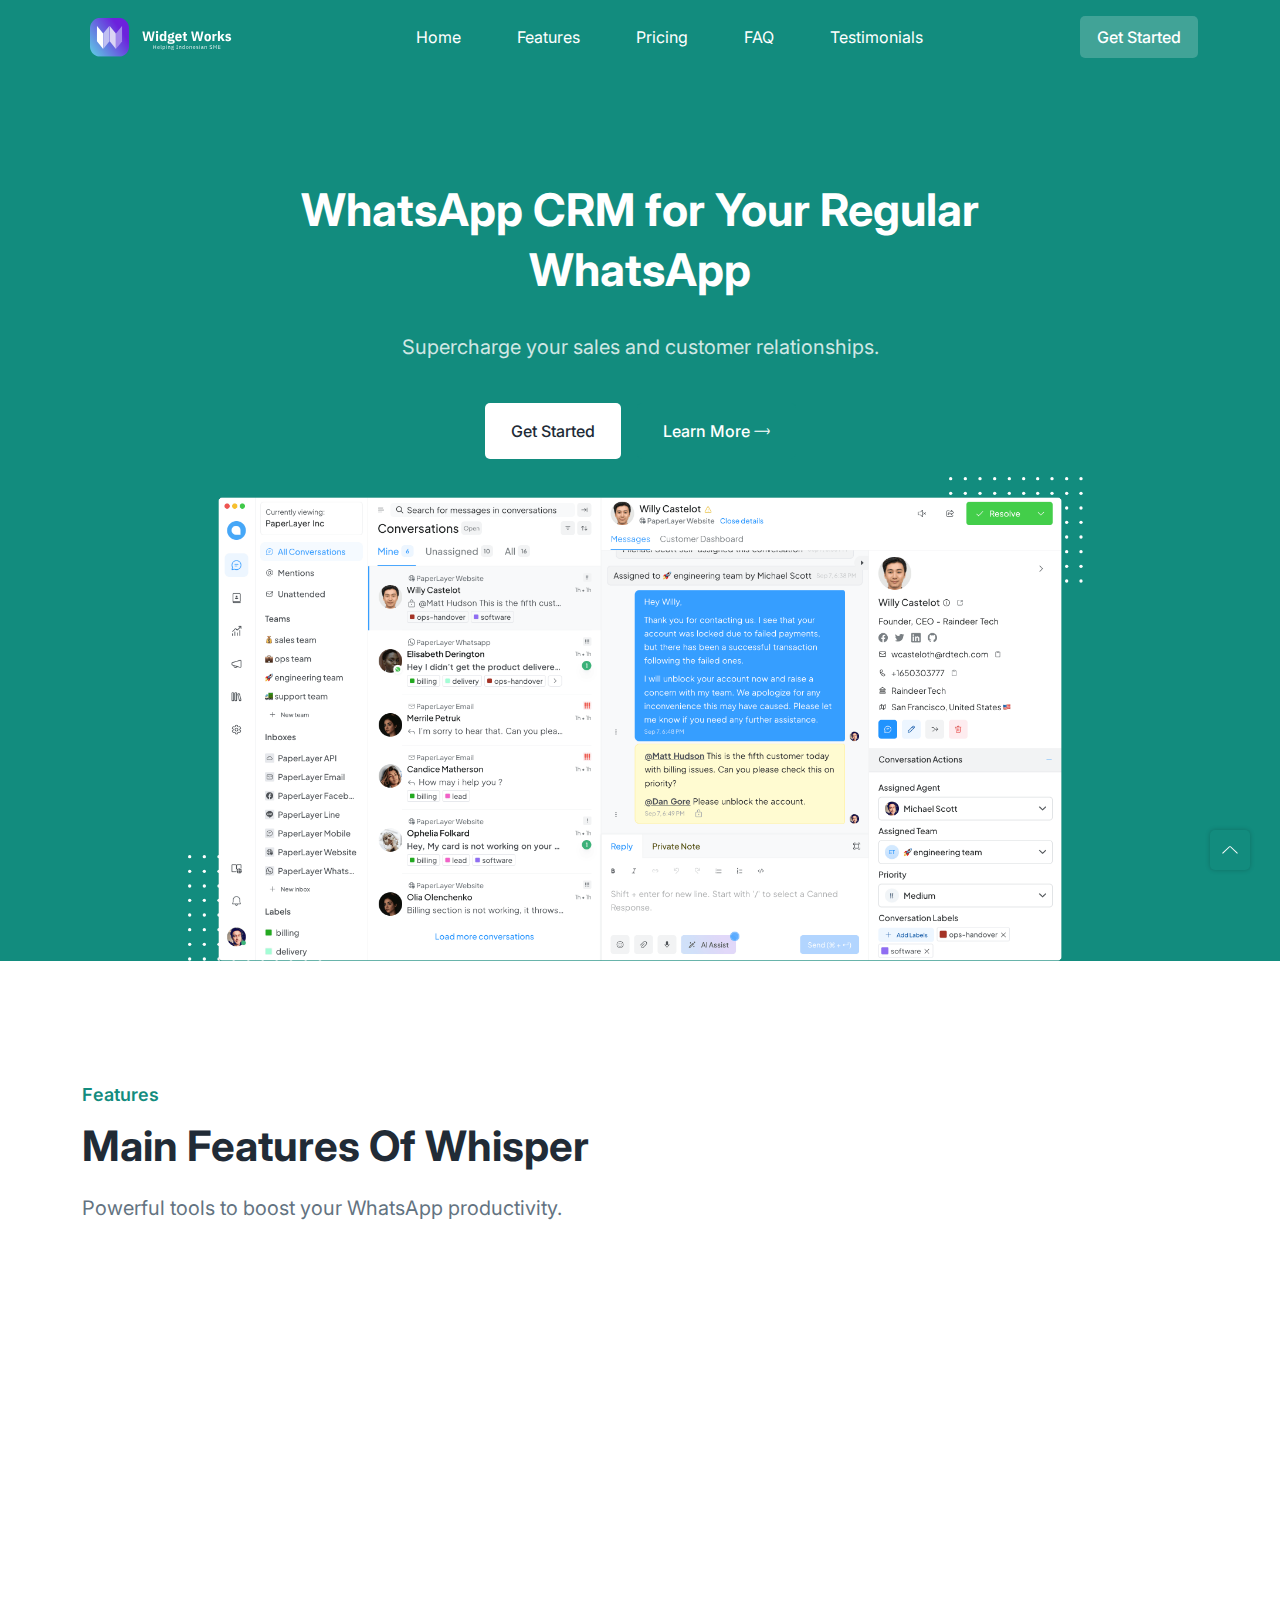
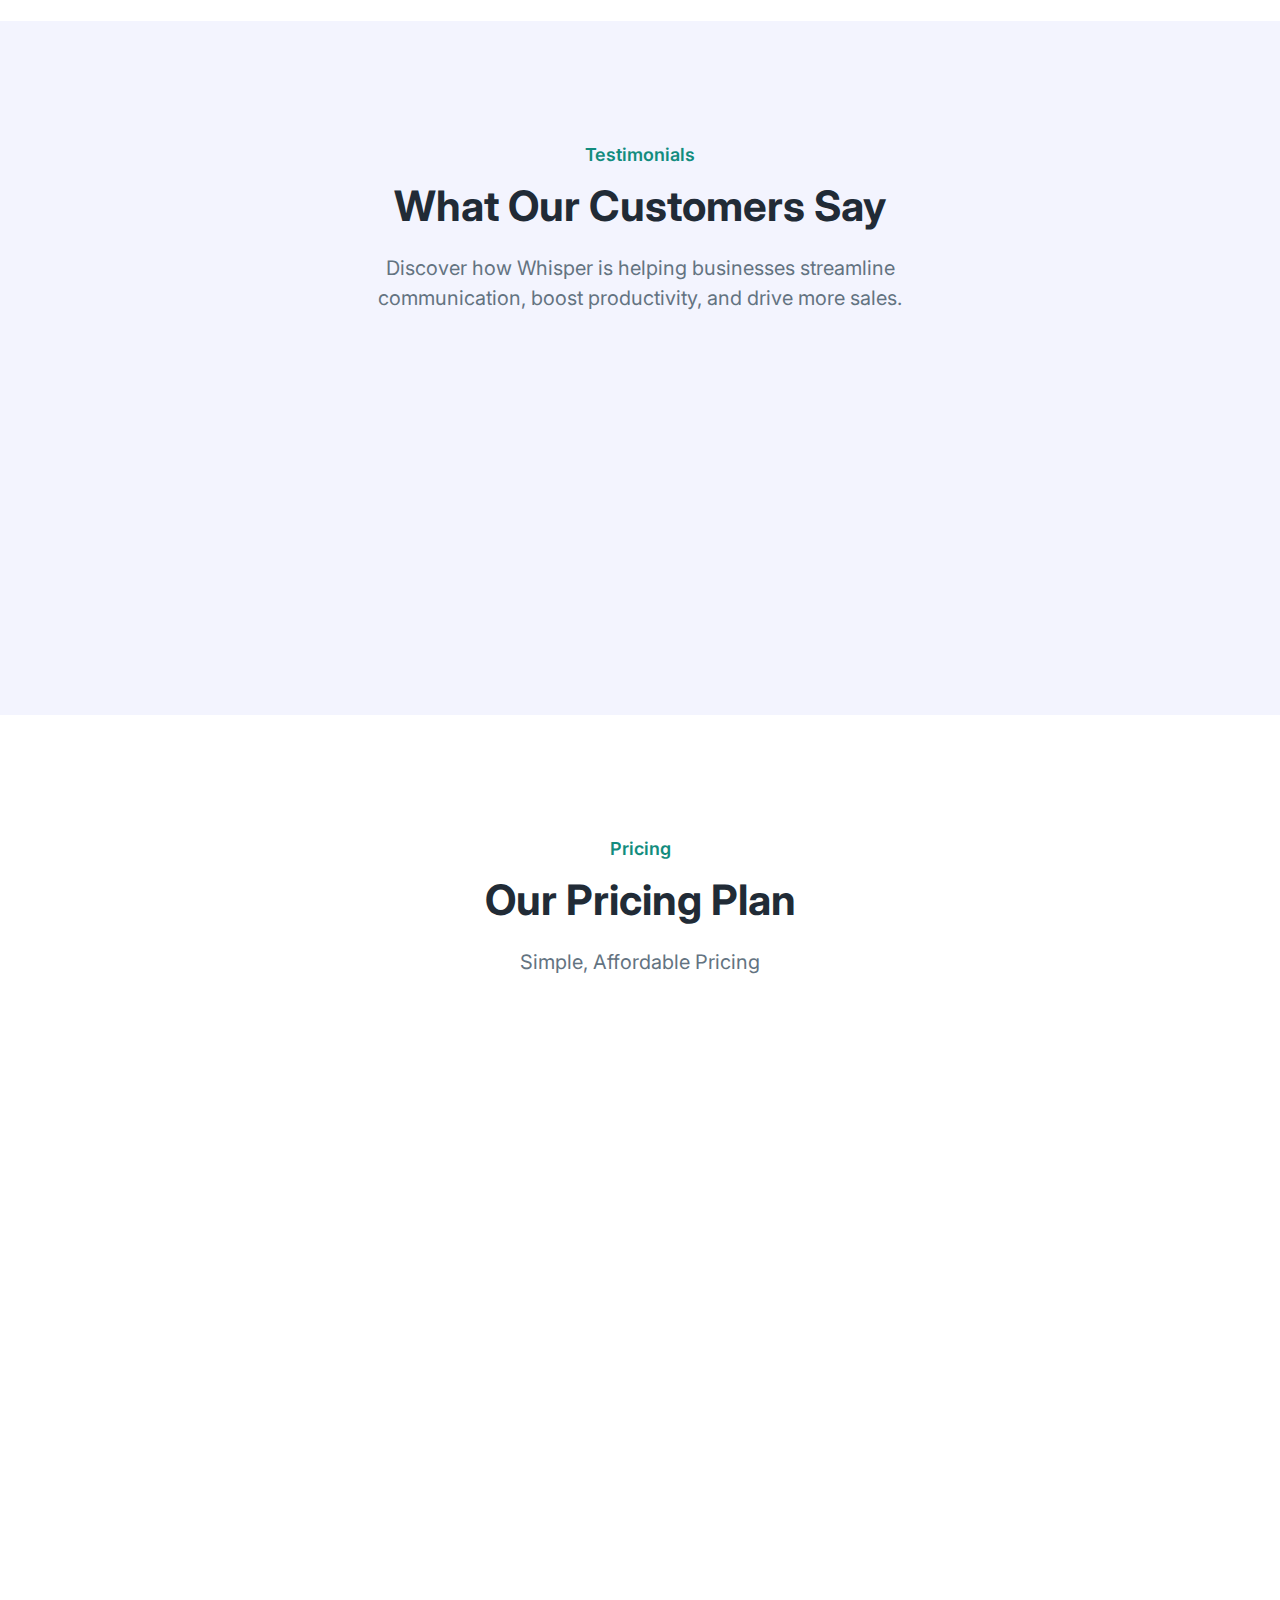
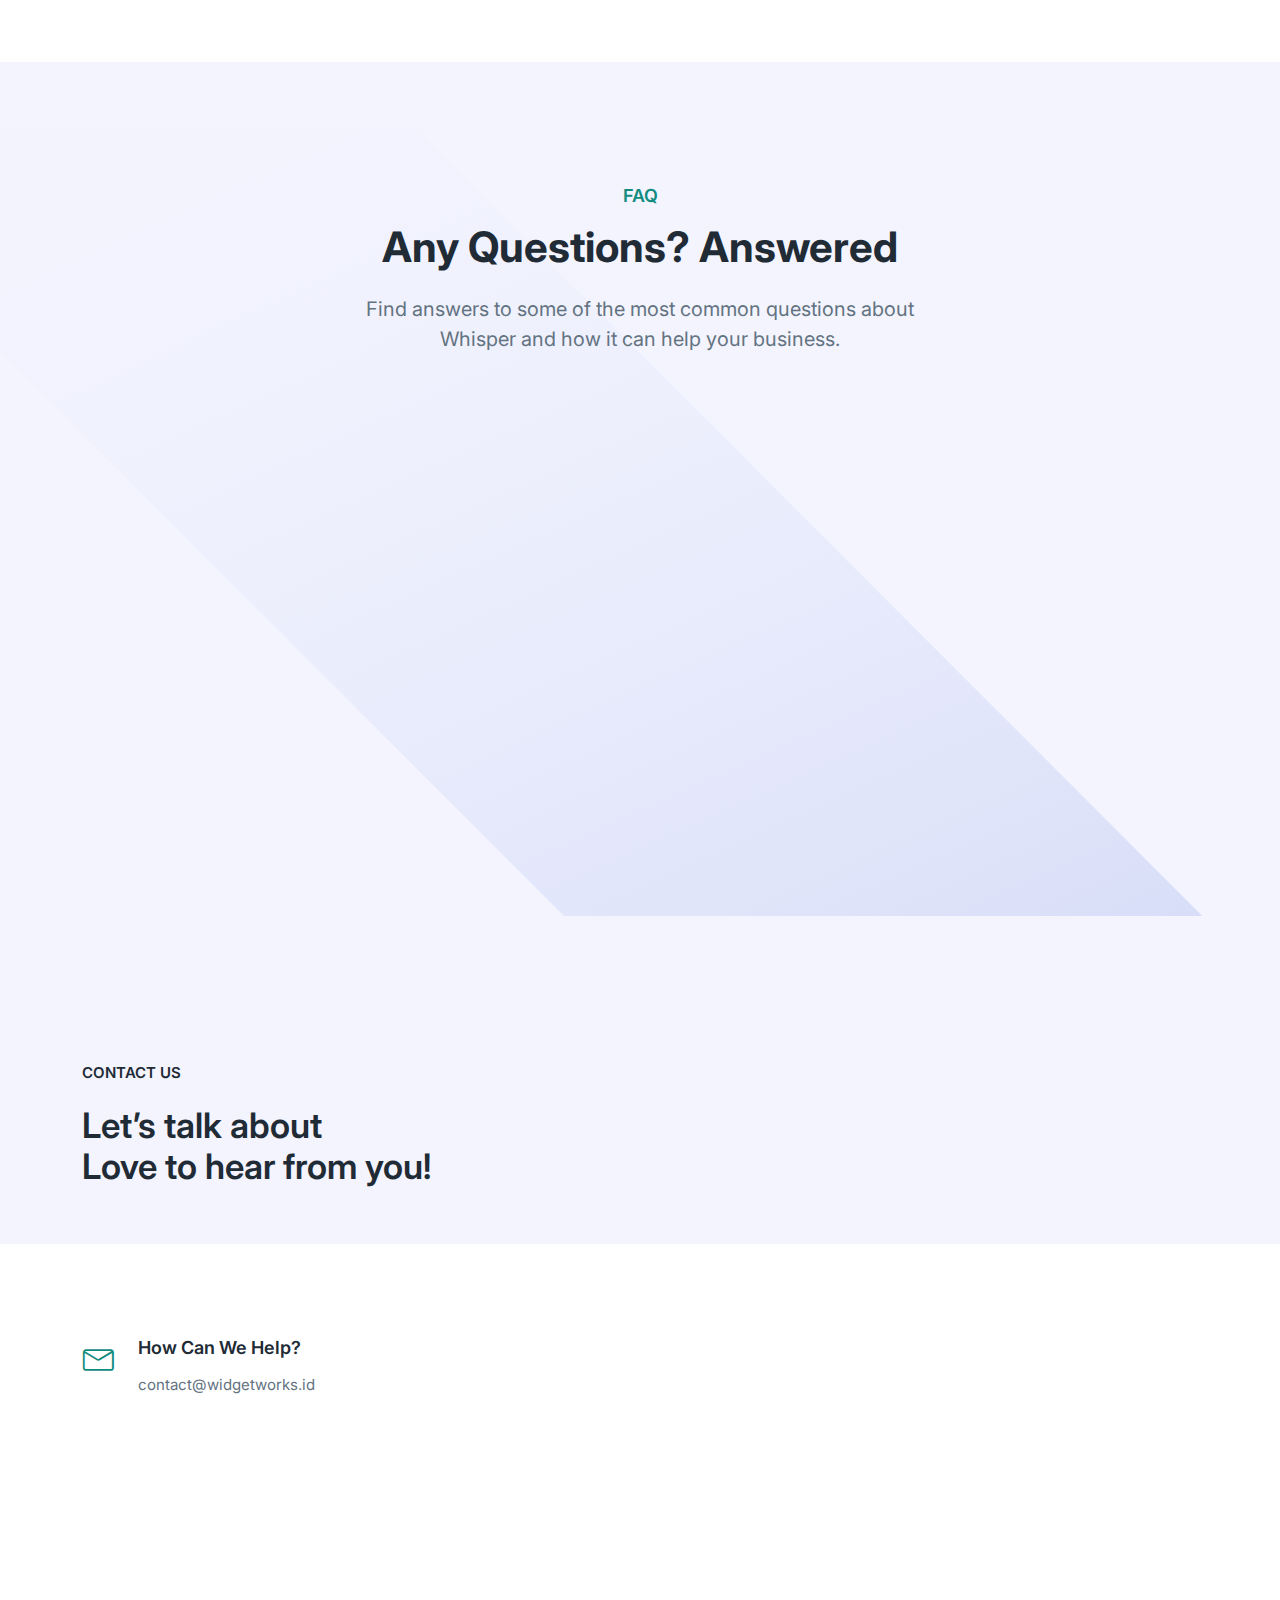
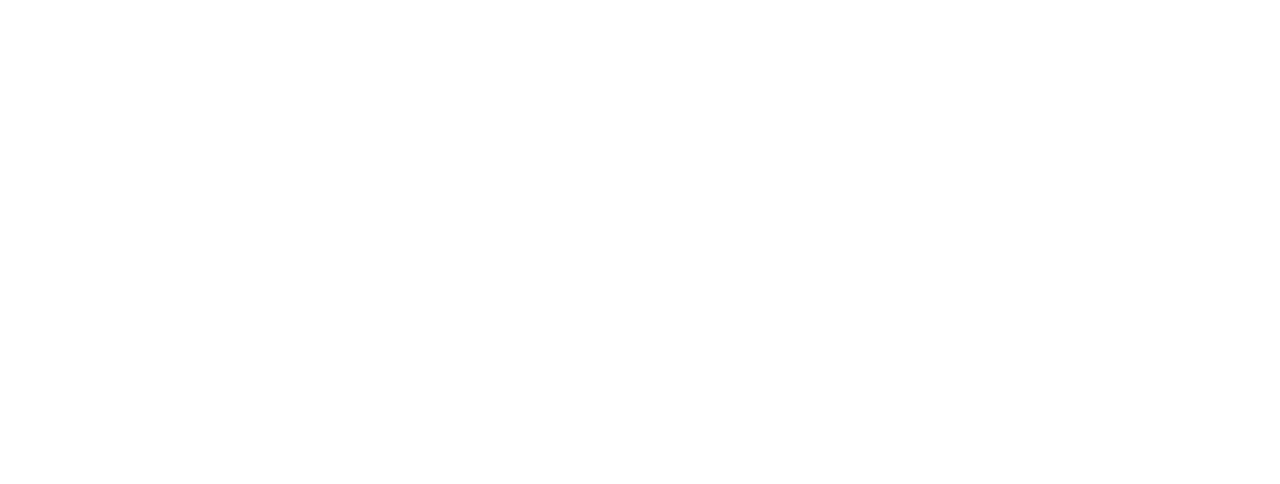
<file: index.html>
<!DOCTYPE html>
<html lang="en">
  <head>
    <meta charset="UTF-8" />
    <meta http-equiv="X-UA-Compatible" content="IE=edge" />
    <meta name="viewport" content="width=device-width, initial-scale=1.0" />
    <title>Widget Works | Helping Indonesian SME</title>

    <!-- Primary Meta Tags -->
    <meta name="title" content="Whisper - WhatsApp CRM for SMEs">
    <meta name="description" content="Whisper - Supercharge your sales and customer relationships through your WhatsApp.">

    <!-- Open Graph / Facebook -->
    <meta property="og:type" content="website">
    <meta property="og:url" content="https://widgetworks.id">
    <meta property="og:title" content="Whisper - WhatsApp CRM for SMEs">
    <meta property="og:description" content="Supercharge your sales and customer relationships through your WhatsApp.">
    <meta property="og:image" content="assets/images/whisper-meta.jpg">

    <!-- Twitter -->
    <meta property="twitter:card" content="summary_large_image">
    <meta property="twitter:url" content="https://widgetworks.id">
    <meta property="twitter:title" content="Whisper - WhatsApp CRM for SMEs">
    <meta property="twitter:description" content="Supercharge your sales and customer relationships through your WhatsApp.">
    <meta property="twitter:image" content="assets/images/whisper-meta.jpg">

    <!--====== Favicon Icon ======-->
    <link
      rel="shortcut icon"
      href="assets/images/favicon.svg"
      type="image/svg"
    />

    <!-- ===== All CSS files ===== -->
    <link rel="stylesheet" href="assets/css/bootstrap.min.css" />
    <link rel="stylesheet" href="assets/css/animate.css" />
    <link rel="stylesheet" href="assets/css/lineicons.css" />
    <link rel="stylesheet" href="assets/css/ud-styles.css" />
  </head>
  <body>
    <!-- ====== Header Start ====== -->
    <header class="ud-header">
      <div class="container">
        <div class="row">
          <div class="col-lg-12">
            <nav class="navbar navbar-expand-lg">
              <a class="navbar-brand" href="index.html">
                <img src="assets/images/logo/logo.svg" alt="Logo" />
              </a>
              <button class="navbar-toggler">
                <span class="toggler-icon"> </span>
                <span class="toggler-icon"> </span>
                <span class="toggler-icon"> </span>
              </button>

              <div class="navbar-collapse">
                <ul id="nav" class="navbar-nav mx-auto">
                  <li class="nav-item">
                    <a class="ud-menu-scroll" href="#home">Home</a>
                  </li>
                  <li class="nav-item">
                    <a class="ud-menu-scroll" href="#features">Features</a>
                  </li>
                  <li class="nav-item">
                    <a class="ud-menu-scroll" href="#pricing">Pricing</a>
                  </li>
                  <li class="nav-item">
                    <a class="ud-menu-scroll" href="#faq">FAQ</a>
                  </li>
                  <li class="nav-item">
                    <a class="ud-menu-scroll" href="#testimonials">Testimonials</a>
                  </li>
                </ul>
              </div>

              <div class="navbar-btn d-none d-sm-inline-block">
                <a href="#pricing" class="ud-main-btn ud-white-btn">
                  Get Started
                </a>
              </div>
            </nav>
          </div>
        </div>
      </div>
    </header>
    <!-- ====== Header End ====== -->

    <!-- ====== Hero Start ====== -->
    <section class="ud-hero" id="home">
      <div class="container">
        <div class="row">
          <div class="col-lg-12">
            <div class="ud-hero-content wow fadeInUp" data-wow-delay=".2s">
              <h1 class="ud-hero-title">
                WhatsApp CRM for Your Regular WhatsApp
              </h1>
              <p class="ud-hero-desc">
                Supercharge your sales and customer relationships.
              </p>
              <ul class="ud-hero-buttons">
                <li>
                  <a href="#pricing" class="ud-main-btn ud-white-btn">
                    Get Started
                  </a>
                </li>
                <li>
                  <a href="#features" class="ud-main-btn ud-link-btn">
                    Learn More <i class="lni lni-arrow-right"></i>
                  </a>
                </li>
              </ul>
            </div>
            <div class="ud-hero-image wow fadeInUp" data-wow-delay=".25s">
              <img src="assets/images/hero/hero-image.png" alt="hero-image" />
              <img
                src="assets/images/hero/dotted-shape.svg"
                alt="shape"
                class="shape shape-1"
              />
              <img
                src="assets/images/hero/dotted-shape.svg"
                alt="shape"
                class="shape shape-2"
              />
            </div>
          </div>
        </div>
      </div>
    </section>
    <!-- ====== Hero End ====== -->

    <!-- ====== Features Start ====== -->
    <section id="features" class="ud-features">
      <div class="container">
        <div class="row">
          <div class="col-lg-12">
            <div class="ud-section-title">
              <span>Features</span>
              <h2>Main Features of Whisper</h2>
              <p>Powerful tools to boost your WhatsApp productivity.</p>
            </div>
          </div>
        </div>
        <div class="row">
          <div class="col-lg-4 col-md-6">
            <div class="ud-single-feature wow fadeInUp" data-wow-delay=".1s">
              <div class="ud-feature-icon">
                <i class="lni lni-tag"></i>
              </div>
              <div class="ud-feature-content">
                <h3 class="ud-feature-title">Label Conversations</h3>
                <p class="ud-feature-desc">
                  Organize chats as cold/warm leads, follow-ups, e.g. You-name-it!
                </p>
              </div>
            </div>
          </div>
          <div class="col-lg-4 col-md-6">
            <div class="ud-single-feature wow fadeInUp" data-wow-delay=".15s">
              <div class="ud-feature-icon">
                <i class="lni lni-bubble"></i>
              </div>
              <div class="ud-feature-content">
                <h3 class="ud-feature-title">Broadcast to Segments</h3>
                <p class="ud-feature-desc">
                  Send bulk messages to your labeled customer groups.
                </p>
              </div>
            </div>
          </div>
          <div class="col-lg-4 col-md-6">
            <div class="ud-single-feature wow fadeInUp" data-wow-delay=".2s">
              <div class="ud-feature-icon">
                <i class="lni lni-alarm"></i>
              </div>
              <div class="ud-feature-content">
                <h3 class="ud-feature-title">Set Reminders</h3>
                <p class="ud-feature-desc">
                  Never forget to follow up with scheduled reminders.
                </p>
              </div>
            </div>
          </div>
        </div>
      </div>
    </section>

    <!-- ====== Features End ====== -->

    <!-- ====== Testimonials Start ====== -->
    <section id="testimonials" class="ud-testimonials">
      <div class="container">
        <div class="row">
          <div class="col-lg-12">
            <div class="ud-section-title mx-auto text-center">
              <span>Testimonials</span>
              <h2>What Our Customers Say</h2>
              <p>
                Discover how Whisper is helping businesses streamline communication, boost productivity, and drive more sales.
              </p>
            </div>
          </div>
        </div>

        <div class="row">
          <div class="col-lg-4 col-md-6">
            <div class="ud-single-testimonial wow fadeInUp" data-wow-delay=".1s">
              <div class="ud-testimonial-ratings">
                <i class="lni lni-star-filled"></i>
                <i class="lni lni-star-filled"></i>
                <i class="lni lni-star-filled"></i>
                <i class="lni lni-star-filled"></i>
                <i class="lni lni-star-filled"></i>
              </div>
              <div class="ud-testimonial-content">
                <p>
                  “Whisper helped me close more deals by staying on top of all my client conversations. Worth every rupiah!”
                </p>
              </div>
              <div class="ud-testimonial-info">
                <div class="ud-testimonial-meta">
                  <h4>Budi S.</h4>
                  <p>Property Agent</p>
                </div>
              </div>
            </div>
          </div>

          <div class="col-lg-4 col-md-6">
            <div class="ud-single-testimonial wow fadeInUp" data-wow-delay=".15s">
              <div class="ud-testimonial-ratings">
                <i class="lni lni-star-filled"></i>
                <i class="lni lni-star-filled"></i>
                <i class="lni lni-star-filled"></i>
                <i class="lni lni-star-filled"></i>
                <i class="lni lni-star-filled"></i>
              </div>
              <div class="ud-testimonial-content">
                <p>
                  “The broadcast and reminder features are a game-changer. My sales have increased 30% since I started using Whisper.”
                </p>
              </div>
              <div class="ud-testimonial-info">
                <div class="ud-testimonial-meta">
                  <h4>Siti D.</h4>
                  <p>Insurance Agent</p>
                </div>
              </div>
            </div>
          </div>

          <div class="col-lg-4 col-md-6">
            <div class="ud-single-testimonial wow fadeInUp" data-wow-delay=".2s">
              <div class="ud-testimonial-ratings">
                <i class="lni lni-star-filled"></i>
                <i class="lni lni-star-filled"></i>
                <i class="lni lni-star-filled"></i>
                <i class="lni lni-star-filled"></i>
                <i class="lni lni-star-filled"></i>
              </div>
              <div class="ud-testimonial-content">
                <p>
                  “As a small business owner, Whisper has simplified my workflow. I can label and organize conversations with ease and never miss a follow-up.”
                </p>
              </div>
              <div class="ud-testimonial-info">
                <div class="ud-testimonial-meta">
                  <h4>Andi W.</h4>
                  <p>Small Business Owner</p>
                </div>
              </div>
            </div>
          </div>
        </div>
      </div>
    </section>

    <!-- ====== Testimonials End ====== -->

    <!-- ====== Pricing Start ====== -->
    <section id="pricing" class="ud-pricing">
      <div class="container">
        <div class="row">
          <div class="col-lg-12">
            <div class="ud-section-title mx-auto text-center">
              <span>Pricing</span>
              <h2>Our Pricing Plan</h2>
              <p>Simple, Affordable Pricing</p>
            </div>
          </div>
        </div>

        <div class="row g-0 align-items-center justify-content-center">
          <!-- Popular Plan -->
          <div class="col-lg-6 col-md-8">
            <div class="ud-single-pricing active wow fadeInUp" data-wow-delay=".1s">
              <span class="ud-popular-tag">POPULAR</span>
              <div class="ud-pricing-header">
                <h4>Rp 249,000/mo</h4>
              </div>
              <div class="ud-pricing-body">
                <ul>
                  <li>Pay per WhatsApp number</li>
                  <li>All features included</li>
                  <li>No setup fees</li>
                  <li>Cancel anytime</li>
                </ul>
              </div>
              <div class="ud-pricing-footer">
                <a href="javascript:void(0)" class="ud-main-btn ud-white-btn">
                  Coming Soon
                </a>
              </div>
            </div>
          </div>

          <!-- Enterprise Plan -->
          <div class="col-lg-6 col-md-8">
            <div class="ud-single-pricing wow fadeInUp" data-wow-delay=".15s">
              <div class="ud-pricing-header">
                <h3>Enterprise Plan</h3>
                <h4>Talk to Us</h4>
              </div>
              <div class="ud-pricing-body">
                <ul>
                  <li>Custom solutions for large teams</li>
                  <li>Advanced reporting and analytics</li>
                  <li>Dedicated support and account manager</li>
                  <li>Integration with existing systems</li>
                  <li>Scalable for higher volumes</li>
                </ul>
              </div>
              <div class="ud-pricing-footer">
                <a href="#contact" class="ud-main-btn ud-border-btn">
                  Contact Us
                </a>
              </div>
            </div>
          </div>
        </div>
      </div>
    </section>

    <!-- ====== Pricing End ====== -->



    <!-- ====== FAQ Start ====== -->
    <section id="faq" class="ud-faq">
      <div class="shape">
        <img src="assets/images/faq/shape.svg" alt="shape" />
      </div>
      <div class="container">
        <div class="row">
          <div class="col-lg-12">
            <div class="ud-section-title text-center mx-auto">
              <span>FAQ</span>
              <h2>Any Questions? Answered</h2>
              <p>Find answers to some of the most common questions about Whisper and how it can help your business.</p>
            </div>
          </div>
        </div>

        <div class="row">
          <div class="col-lg-6">
            <div class="ud-single-faq wow fadeInUp" data-wow-delay=".1s">
              <div class="accordion">
                <button class="ud-faq-btn collapsed" data-bs-toggle="collapse" data-bs-target="#collapseOne">
                  <span class="icon flex-shrink-0">
                    <i class="lni lni-chevron-down"></i>
                  </span>
                  <span>Is this WhatsApp Business API?</span>
                </button>
                <div id="collapseOne" class="accordion-collapse collapse">
                  <div class="ud-faq-body">
                    No, Whisper works with regular WhatsApp and WhatsApp Business App - no API required!
                  </div>
                </div>
              </div>
            </div>

            <div class="ud-single-faq wow fadeInUp" data-wow-delay=".15s">
              <div class="accordion">
                <button class="ud-faq-btn collapsed" data-bs-toggle="collapse" data-bs-target="#collapseTwo">
                  <span class="icon flex-shrink-0">
                    <i class="lni lni-chevron-down"></i>
                  </span>
                  <span>Are there per-message costs?</span>
                </button>
                <div id="collapseTwo" class="accordion-collapse collapse">
                  <div class="ud-faq-body">
                    No, we do not charge per message. Our pricing is based on a flat-rate billing plan, so you can send messages without worrying about additional per-message fees.
                  </div>
                </div>
              </div>
            </div>

            <div class="ud-single-faq wow fadeInUp" data-wow-delay=".2s">
              <div class="accordion">
                <button class="ud-faq-btn collapsed" data-bs-toggle="collapse" data-bs-target="#collapseThree">
                  <span class="icon flex-shrink-0">
                    <i class="lni lni-chevron-down"></i>
                  </span>
                  <span>Is there a free trial?</span>
                </button>
                <div id="collapseThree" class="accordion-collapse collapse">
                  <div class="ud-faq-body">
                    No, Whisper is a paid service from the start to ensure we can provide the best experience and support for our customers.
                  </div>
                </div>
              </div>
            </div>
          </div>

          <div class="col-lg-6">
            <div class="ud-single-faq wow fadeInUp" data-wow-delay=".1s">
              <div class="accordion">
                <button class="ud-faq-btn collapsed" data-bs-toggle="collapse" data-bs-target="#collapseFour">
                  <span class="icon flex-shrink-0">
                    <i class="lni lni-chevron-down"></i>
                  </span>
                  <span>What payment methods do you accept?</span>
                </button>
                <div id="collapseFour" class="accordion-collapse collapse">
                  <div class="ud-faq-body">
                    We accept all major credit cards and bank transfers. More payment options are coming soon.
                  </div>
                </div>
              </div>
            </div>

            <div class="ud-single-faq wow fadeInUp" data-wow-delay=".15s">
              <div class="accordion">
                <button class="ud-faq-btn collapsed" data-bs-toggle="collapse" data-bs-target="#collapseFive">
                  <span class="icon flex-shrink-0">
                    <i class="lni lni-chevron-down"></i>
                  </span>
                  <span>Can my phone number get banned?</span>
                </button>
                <div id="collapseFive" class="accordion-collapse collapse">
                  <div class="ud-faq-body">
                    Yes, your phone number can get banned if WhatsApp detects activity violating their terms of service, such as sending too many unsolicited messages. To prevent bans, avoid sending bulk messages without user consent, use appropriate messaging intervals, and maintain a high engagement rate. In case of a ban, you can appeal to WhatsApp by contacting support and demonstrating compliance with their policies.
                  </div>
                </div>
              </div>
            </div>
          </div>
        </div>
      </div>
    </section>


    <!-- ====== FAQ End ====== -->


    <!-- ====== Contact Start ====== -->
    <section id="contact" class="ud-contact">
      <div class="container">
        <div class="row align-items-center">
          <div class="col-xl-8 col-lg-7">
            <div class="ud-contact-content-wrapper">
              <div class="ud-contact-title">
                <span>CONTACT US</span>
                <h2>
                  Let’s talk about <br />
                  Love to hear from you!
                </h2>
              </div>
              <div class="ud-contact-info-wrapper">
                <div class="ud-single-info">
                  <div class="ud-info-icon">
                    <i class="lni lni-envelope"></i>
                  </div>
                  <div class="ud-info-meta">
                    <h5>How Can We Help?</h5>
                    <p>contact@widgetworks.id</p>
                  </div>
                </div>
              </div>
            </div>
          </div>
          <div class="col-xl-4 col-lg-5">
            <div
              class="ud-contact-form-wrapper wow fadeInUp"
              data-wow-delay=".2s"
            >
              <h3 class="ud-contact-form-title">Send us a Message</h3>
              <form class="ud-contact-form">
                <div class="ud-form-group">
                  <label for="fullName">Full Name*</label>
                  <input
                    type="text"
                    name="fullName"
                    placeholder="Dimas Putra"
                  />
                </div>
                <div class="ud-form-group">
                  <label for="message">Message*</label>
                  <textarea
                    name="message"
                    rows="1"
                    placeholder="saya ada pertanyaan terkait.."
                  ></textarea>
                </div>
                <div class="ud-form-group mb-0">
                  <button type="submit" class="ud-main-btn">
                    WhatsApp Us
                  </button>
                </div>
              </form>
            </div>
          </div>
        </div>
      </div>
    </section>


    <!-- ====== Contact End ====== -->

    <!-- ====== Footer Start ====== -->
    <footer class="ud-footer wow fadeInUp" data-wow-delay=".15s">
      <div class="shape shape-1">
        <img src="assets/images/footer/shape-1.svg" alt="shape" />
      </div>
      <div class="shape shape-2">
        <img src="assets/images/footer/shape-2.svg" alt="shape" />
      </div>
      <div class="shape shape-3">
        <img src="assets/images/footer/shape-3.svg" alt="shape" />
      </div>
      <div class="ud-footer-widgets">
        <div class="container">
          <div class="row">
            <div class="col-xl-3 col-lg-4 col-md-6">
              <div class="ud-widget">
                <a href="index.html" class="ud-footer-logo">
                  <img src="assets/images/logo/logo.svg" alt="logo" />
                </a>
                <p class="ud-widget-desc">
                  We create simple, effective solutions tailored to the needs of small businesses.
                </p>
                <ul class="ud-widget-socials">
                  <li>
                    <a href="https://facebook.com">
                      <i class="lni lni-facebook-filled"></i>
                    </a>
                  </li>
                  <li>
                    <a href="https://twitter.com">
                      <i class="lni lni-twitter-filled"></i>
                    </a>
                  </li>
                  <li>
                    <a href="https://instagram.com">
                      <i class="lni lni-instagram-filled"></i>
                    </a>
                  </li>
                  <li>
                    <a href="https://linkedin.com">
                      <i class="lni lni-linkedin-original"></i>
                    </a>
                  </li>
                </ul>
              </div>
            </div>

            <div class="col-xl-2 col-lg-2 col-md-6 col-sm-6">
              <div class="ud-widget">
                <h5 class="ud-widget-title">About Us</h5>
                <ul class="ud-widget-links">
                  <li>
                    <a href="index.html#home">Home</a>
                  </li>
                  <li>
                    <a href="index.html#features">Features</a>
                  </li>
                  <li>
                    <a href="index.html#pricing">Pricing</a>
                  </li>
                  <li>
                    <a href="index.html#faq">FAQ</a>
                  </li>
                  <li>
                    <a href="index.html#testimonials">Testimonials</a>
                  </li>
                </ul>
              </div>
            </div>

            <div class="col-xl-2 col-lg-3 col-md-6 col-sm-6">
              <div class="ud-widget">
                <h5 class="ud-widget-title">Our Products</h5>
                <ul class="ud-widget-links">
                  <li>
                    <a href="javascript:void(0)">Whisper</a>
                  </li>
                </ul>
              </div>
            </div>
          </div>
        </div>
      </div>

      <div class="ud-footer-bottom">
        <div class="container">
          <div class="row">
            <div class="col-md-8">
              <ul class="ud-footer-bottom-left">
                <li>
                  <a href="privacy-policy.html">Privacy Policy</a>
                </li>
                <li>
                  <a href="terms-of-service.html">Terms of Service</a>
                </li>
              </ul>
            </div>
          </div>
        </div>
      </div>
    </footer>




    <!-- ====== Footer End ====== -->

    <!-- ====== Back To Top Start ====== -->
    <a href="javascript:void(0)" class="back-to-top">
      <i class="lni lni-chevron-up"> </i>
    </a>
    <!-- ====== Back To Top End ====== -->

    <!-- ====== All Javascript Files ====== -->
    <script src="assets/js/bootstrap.bundle.min.js"></script>
    <script src="assets/js/wow.min.js"></script>
    <script src="assets/js/main.js"></script>
    <script>
      // ==== for menu scroll
      const pageLink = document.querySelectorAll(".ud-menu-scroll");

      pageLink.forEach((elem) => {
        elem.addEventListener("click", (e) => {
          e.preventDefault();
          document.querySelector(elem.getAttribute("href")).scrollIntoView({
            behavior: "smooth",
            offsetTop: 1 - 60,
          });
        });
      });

      // section menu active
      function onScroll(event) {
        const sections = document.querySelectorAll(".ud-menu-scroll");
        const scrollPos =
          window.pageYOffset ||
          document.documentElement.scrollTop ||
          document.body.scrollTop;

        for (let i = 0; i < sections.length; i++) {
          const currLink = sections[i];
          const val = currLink.getAttribute("href");
          const refElement = document.querySelector(val);
          const scrollTopMinus = scrollPos + 73;
          if (
            refElement.offsetTop <= scrollTopMinus &&
            refElement.offsetTop + refElement.offsetHeight > scrollTopMinus
          ) {
            document
              .querySelector(".ud-menu-scroll")
              .classList.remove("active");
            currLink.classList.add("active");
          } else {
            currLink.classList.remove("active");
          }
        }
      }

      window.document.addEventListener("scroll", onScroll);
    </script>
  </body>
</html>
</file>
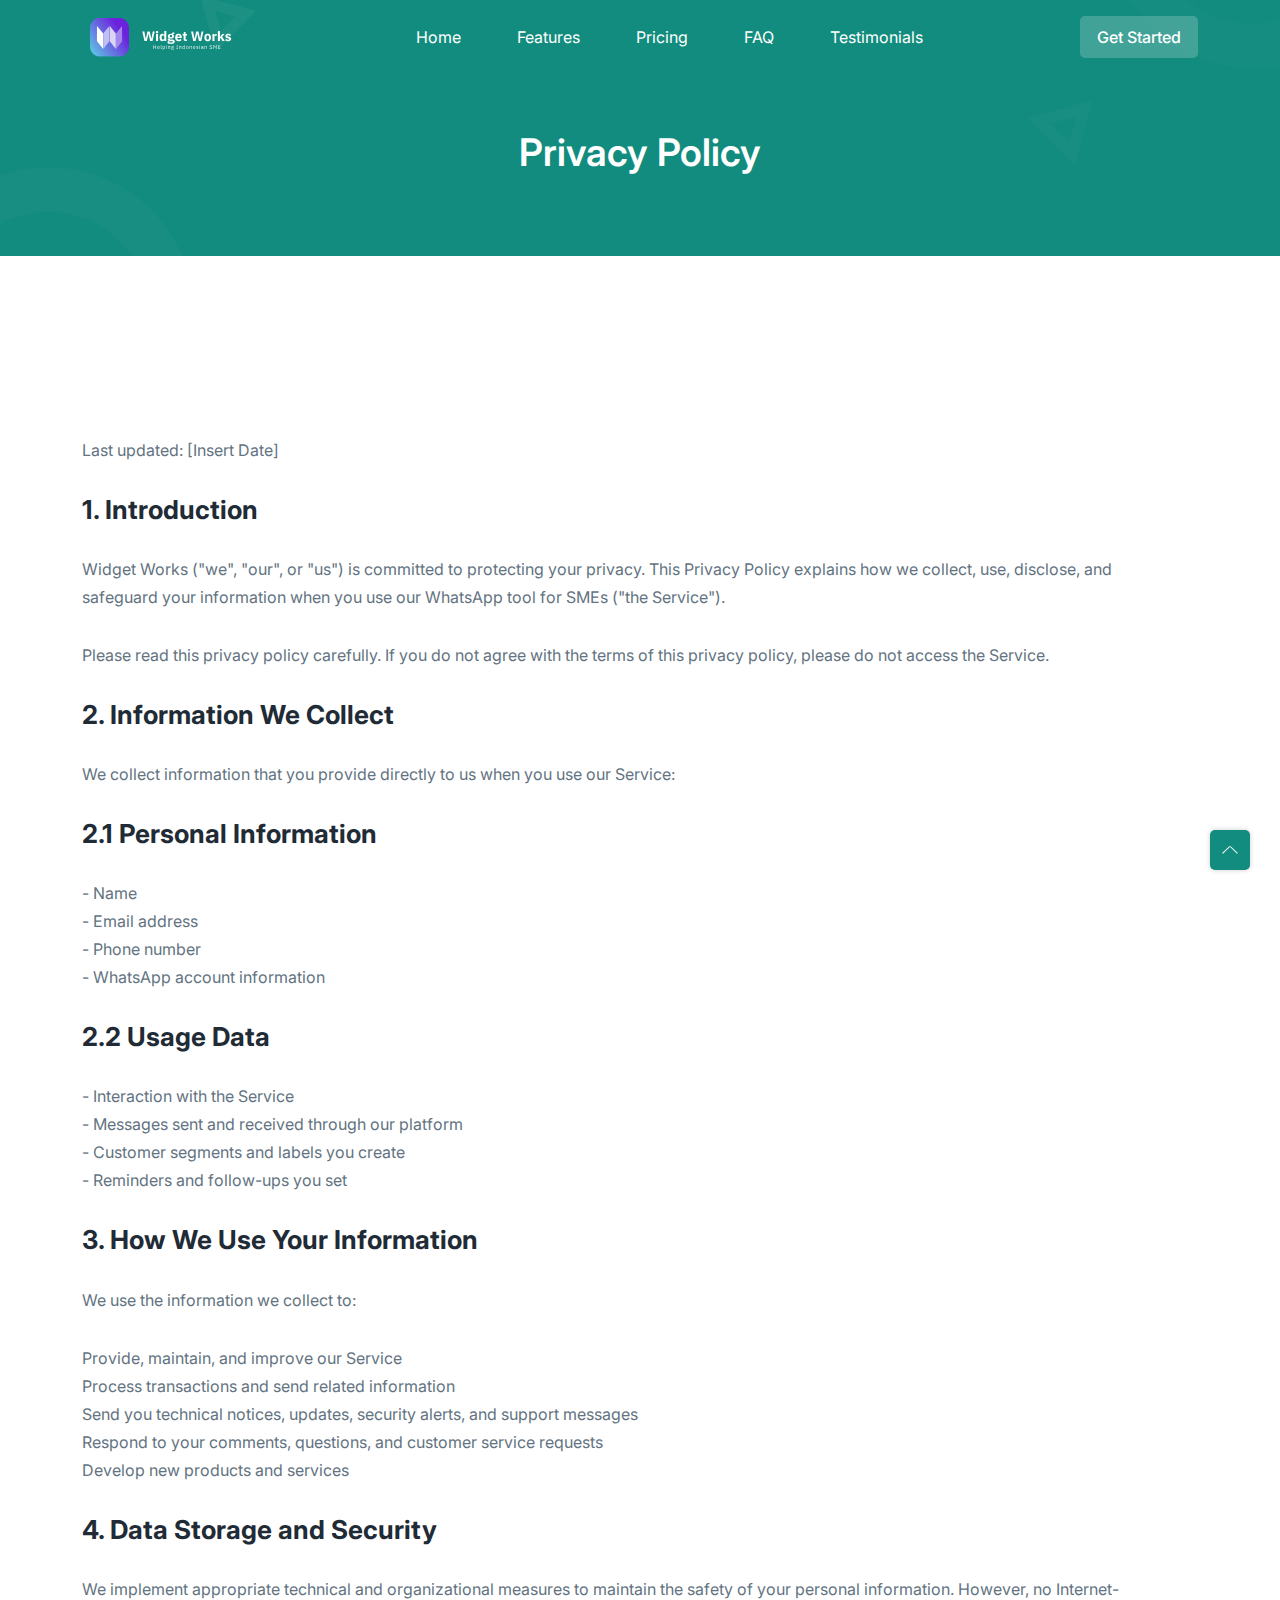
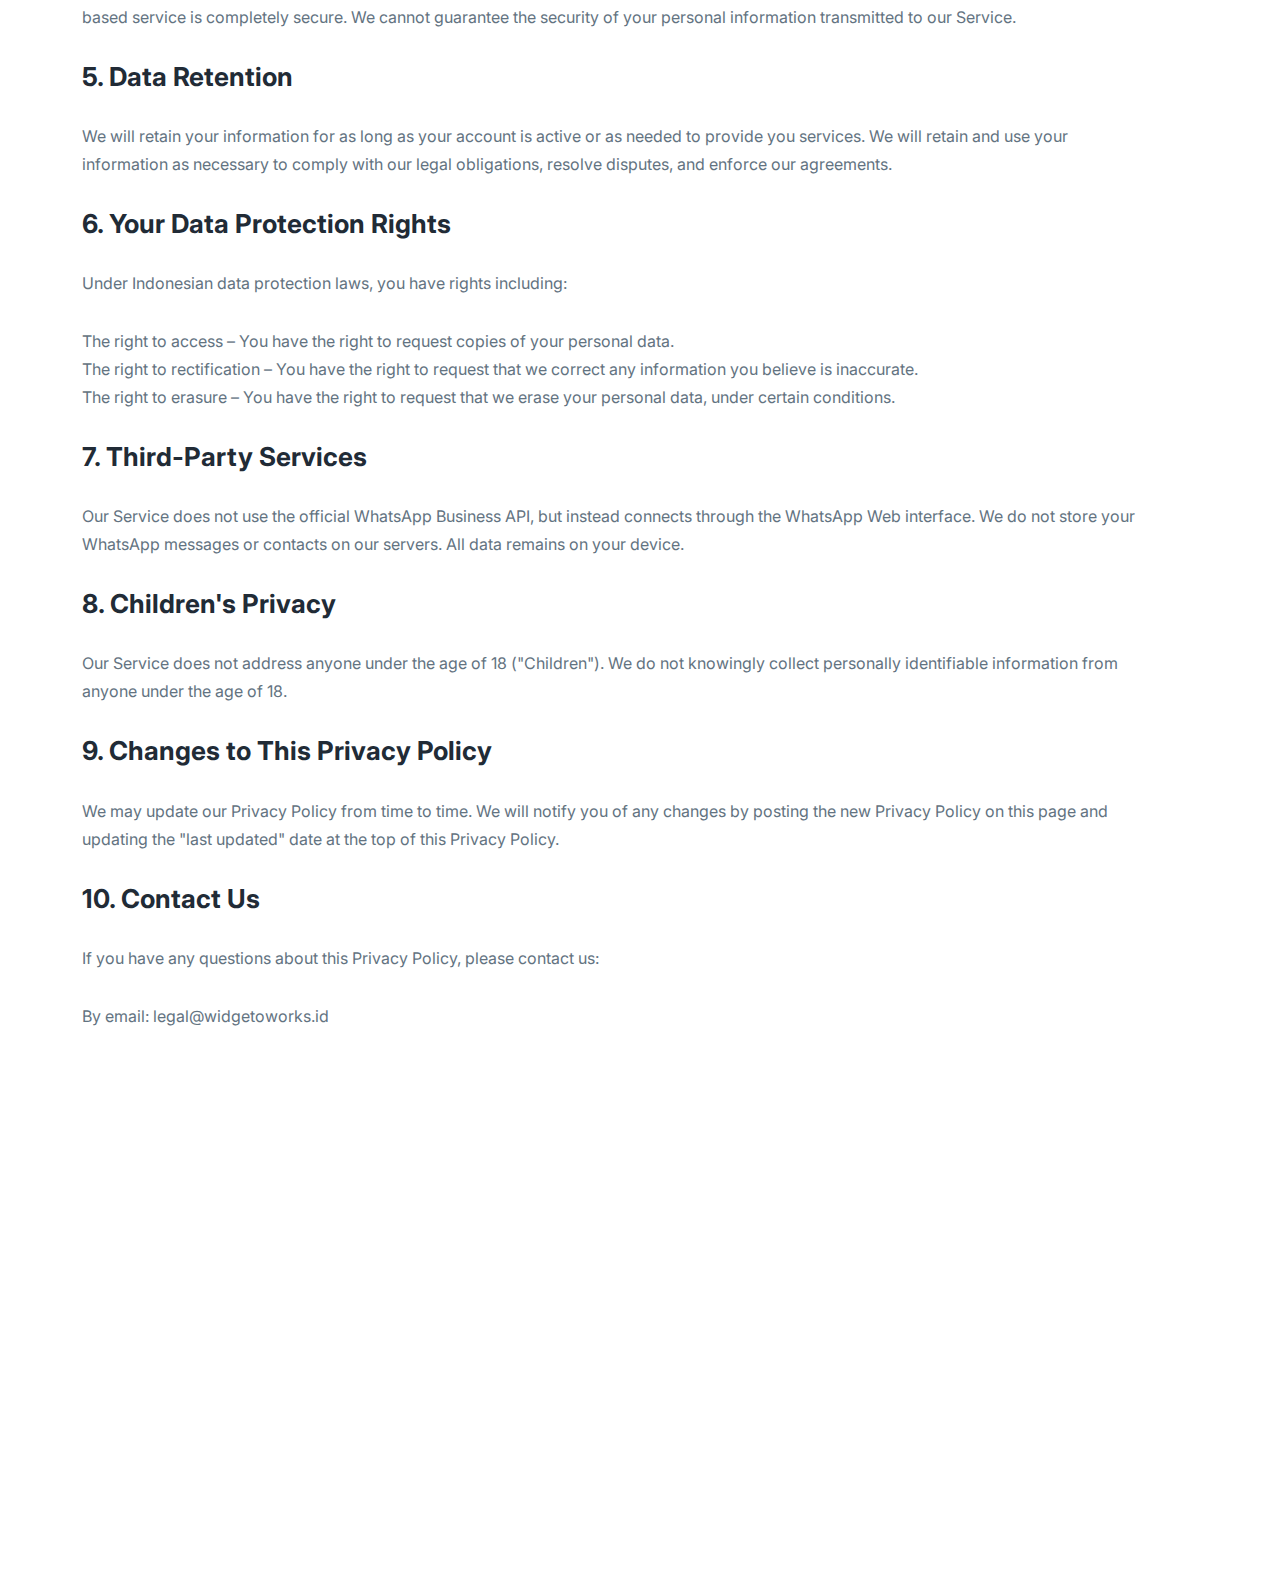
<file: privacy-policy.html>
<!DOCTYPE html>
<html lang="en">
  <head>
    <meta charset="UTF-8" />
    <meta http-equiv="X-UA-Compatible" content="IE=edge" />
    <meta name="viewport" content="width=device-width, initial-scale=1.0" />
    <title>Widget Works | Helping Indonesian SME</title>

    <!-- Primary Meta Tags -->
    <meta name="title" content="Whisper - WhatsApp CRM for SMEs">
    <meta name="description" content="Whisper - Supercharge your sales and customer relationships through your WhatsApp.">

    <!-- Open Graph / Facebook -->
    <meta property="og:type" content="website">
    <meta property="og:url" content="https://widgetworks.id">
    <meta property="og:title" content="Whisper - WhatsApp CRM for SMEs">
    <meta property="og:description" content="Supercharge your sales and customer relationships through your WhatsApp.">
    <meta property="og:image" content="assets/images/whisper-meta.jpg">

    <!-- Twitter -->
    <meta property="twitter:card" content="summary_large_image">
    <meta property="twitter:url" content="https://widgetworks.id">
    <meta property="twitter:title" content="Whisper - WhatsApp CRM for SMEs">
    <meta property="twitter:description" content="Supercharge your sales and customer relationships through your WhatsApp.">
    <meta property="twitter:image" content="assets/images/whisper-meta.jpg">

    <!--====== Favicon Icon ======-->
    <link
      rel="shortcut icon"
      href="assets/images/favicon.svg"
      type="image/svg"
    />

    <!-- ===== All CSS files ===== -->
    <link rel="stylesheet" href="assets/css/bootstrap.min.css" />
    <link rel="stylesheet" href="assets/css/animate.css" />
    <link rel="stylesheet" href="assets/css/lineicons.css" />
    <link rel="stylesheet" href="assets/css/ud-styles.css" />
  </head>
  <body>
    <!-- ====== Header Start ====== -->
    <header class="ud-header">
      <div class="container">
        <div class="row">
          <div class="col-lg-12">
            <nav class="navbar navbar-expand-lg">
              <a class="navbar-brand" href="index.html">
                <img src="assets/images/logo/logo.svg" alt="Logo" />
              </a>
              <button class="navbar-toggler">
                <span class="toggler-icon"> </span>
                <span class="toggler-icon"> </span>
                <span class="toggler-icon"> </span>
              </button>

              <div class="navbar-collapse">
                <ul id="nav" class="navbar-nav mx-auto">
                  <li class="nav-item">
                    <a class="ud-menu-scroll" href="#home">Home</a>
                  </li>
                  <li class="nav-item">
                    <a class="ud-menu-scroll" href="#features">Features</a>
                  </li>
                  <li class="nav-item">
                    <a class="ud-menu-scroll" href="#pricing">Pricing</a>
                  </li>
                  <li class="nav-item">
                    <a class="ud-menu-scroll" href="#faq">FAQ</a>
                  </li>
                  <li class="nav-item">
                    <a class="ud-menu-scroll" href="#testimonials">Testimonials</a>
                  </li>
                </ul>
              </div>

              <div class="navbar-btn d-none d-sm-inline-block">
                <a href="#pricing" class="ud-main-btn ud-white-btn">
                  Get Started
                </a>
              </div>
            </nav>
          </div>
        </div>
      </div>
    </header>
    <!-- ====== Header End ====== -->

    <!-- ====== Banner Start ====== -->
    <section class="ud-page-banner">
      <div class="container">
        <div class="row">
          <div class="col-lg-12">
            <div class="ud-banner-content">
              <h1>Privacy Policy</h1>
            </div>
          </div>
        </div>
      </div>
    </section>
    <!-- ====== Banner End ====== -->

    <!-- ====== Blog Details Start ====== -->
    <section class="ud-blog-details">
      <div class="container">
        <div class="row">
          <div class="col-lg-12">
            <div class="ud-blog-details-content">
              <p class="ud-blog-details-para">
                Last updated: [Insert Date]
              </p>

              <h3 class="ud-blog-details-subtitle">1. Introduction</h3>
              <p class="ud-blog-details-para">
                Widget Works ("we", "our", or "us") is committed to protecting your privacy. This Privacy Policy explains how we collect, use, disclose, and safeguard your information when you use our WhatsApp tool for SMEs ("the Service").
              </p>
              <p class="ud-blog-details-para">
                Please read this privacy policy carefully. If you do not agree with the terms of this privacy policy, please do not access the Service.
              </p>

              <h3 class="ud-blog-details-subtitle">2. Information We Collect</h3>
              <p class="ud-blog-details-para">We collect information that you provide directly to us when you use our Service:</p>

              <h4 class="ud-blog-details-subtitle">2.1 Personal Information</h4>
              <p class="ud-blog-details-para">
                - Name<br />
                - Email address<br />
                - Phone number<br />
                - WhatsApp account information
              </p>

              <h4 class="ud-blog-details-subtitle">2.2 Usage Data</h4>
              <p class="ud-blog-details-para">
                - Interaction with the Service<br />
                - Messages sent and received through our platform<br />
                - Customer segments and labels you create<br />
                - Reminders and follow-ups you set
              </p>

              <h3 class="ud-blog-details-subtitle">3. How We Use Your Information</h3>
              <p class="ud-blog-details-para">
                We use the information we collect to:
              </p>
              <ul class="ud-blog-details-para">
                <li>Provide, maintain, and improve our Service</li>
                <li>Process transactions and send related information</li>
                <li>Send you technical notices, updates, security alerts, and support messages</li>
                <li>Respond to your comments, questions, and customer service requests</li>
                <li>Develop new products and services</li>
              </ul>

              <h3 class="ud-blog-details-subtitle">4. Data Storage and Security</h3>
              <p class="ud-blog-details-para">
                We implement appropriate technical and organizational measures to maintain the safety of your personal information. However, no Internet-based service is completely secure. We cannot guarantee the security of your personal information transmitted to our Service.
              </p>

              <h3 class="ud-blog-details-subtitle">5. Data Retention</h3>
              <p class="ud-blog-details-para">
                We will retain your information for as long as your account is active or as needed to provide you services. We will retain and use your information as necessary to comply with our legal obligations, resolve disputes, and enforce our agreements.
              </p>

              <h3 class="ud-blog-details-subtitle">6. Your Data Protection Rights</h3>
              <p class="ud-blog-details-para">
                Under Indonesian data protection laws, you have rights including:
              </p>
              <ul class="ud-blog-details-para">
                <li>The right to access – You have the right to request copies of your personal data.</li>
                <li>The right to rectification – You have the right to request that we correct any information you believe is inaccurate.</li>
                <li>The right to erasure – You have the right to request that we erase your personal data, under certain conditions.</li>
              </ul>

              <h3 class="ud-blog-details-subtitle">7. Third-Party Services</h3>
              <p class="ud-blog-details-para">
                Our Service does not use the official WhatsApp Business API, but instead connects through the WhatsApp Web interface. We do not store your WhatsApp messages or contacts on our servers. All data remains on your device.
              </p>

              <h3 class="ud-blog-details-subtitle">8. Children's Privacy</h3>
              <p class="ud-blog-details-para">
                Our Service does not address anyone under the age of 18 ("Children"). We do not knowingly collect personally identifiable information from anyone under the age of 18.
              </p>

              <h3 class="ud-blog-details-subtitle">9. Changes to This Privacy Policy</h3>
              <p class="ud-blog-details-para">
                We may update our Privacy Policy from time to time. We will notify you of any changes by posting the new Privacy Policy on this page and updating the "last updated" date at the top of this Privacy Policy.
              </p>

              <h3 class="ud-blog-details-subtitle">10. Contact Us</h3>
              <p class="ud-blog-details-para">
                If you have any questions about this Privacy Policy, please contact us:
              </p>
              <ul class="ud-blog-details-para">
                <li>By email: legal@widgetoworks.id</li>
              </ul>

            </div>
          </div>
        </div>
      </div>
    </section>


    <!-- ====== Blog Details End ====== -->


    <!-- ====== Footer Start ====== -->
    <footer class="ud-footer wow fadeInUp" data-wow-delay=".15s">
      <div class="shape shape-1">
        <img src="assets/images/footer/shape-1.svg" alt="shape" />
      </div>
      <div class="shape shape-2">
        <img src="assets/images/footer/shape-2.svg" alt="shape" />
      </div>
      <div class="shape shape-3">
        <img src="assets/images/footer/shape-3.svg" alt="shape" />
      </div>
      <div class="ud-footer-widgets">
        <div class="container">
          <div class="row">
            <div class="col-xl-3 col-lg-4 col-md-6">
              <div class="ud-widget">
                <a href="index.html" class="ud-footer-logo">
                  <img src="assets/images/logo/logo.svg" alt="logo" />
                </a>
                <p class="ud-widget-desc">
                  We create simple, effective solutions tailored to the needs of small businesses.
                </p>
                <ul class="ud-widget-socials">
                  <li>
                    <a href="https://facebook.com">
                      <i class="lni lni-facebook-filled"></i>
                    </a>
                  </li>
                  <li>
                    <a href="https://twitter.com">
                      <i class="lni lni-twitter-filled"></i>
                    </a>
                  </li>
                  <li>
                    <a href="https://instagram.com">
                      <i class="lni lni-instagram-filled"></i>
                    </a>
                  </li>
                  <li>
                    <a href="https://linkedin.com">
                      <i class="lni lni-linkedin-original"></i>
                    </a>
                  </li>
                </ul>
              </div>
            </div>

            <div class="col-xl-2 col-lg-2 col-md-6 col-sm-6">
              <div class="ud-widget">
                <h5 class="ud-widget-title">About Us</h5>
                <ul class="ud-widget-links">
                  <li>
                    <a href="index.html#home">Home</a>
                  </li>
                  <li>
                    <a href="index.html#features">Features</a>
                  </li>
                  <li>
                    <a href="index.html#pricing">Pricing</a>
                  </li>
                  <li>
                    <a href="index.html#faq">FAQ</a>
                  </li>
                  <li>
                    <a href="index.html#testimonials">Testimonials</a>
                  </li>
                </ul>
              </div>
            </div>

            <div class="col-xl-2 col-lg-3 col-md-6 col-sm-6">
              <div class="ud-widget">
                <h5 class="ud-widget-title">Our Products</h5>
                <ul class="ud-widget-links">
                  <li>
                    <a href="javascript:void(0)">Whisper</a>
                  </li>
                </ul>
              </div>
            </div>
          </div>
        </div>
      </div>

      <div class="ud-footer-bottom">
        <div class="container">
          <div class="row">
            <div class="col-md-8">
              <ul class="ud-footer-bottom-left">
                <li>
                  <a href="privacy-policy.html">Privacy Policy</a>
                </li>
                <li>
                  <a href="terms-of-service.html">Terms of Service</a>
                </li>
              </ul>
            </div>
          </div>
        </div>
      </div>
    </footer>

    <!-- ====== Footer End ====== -->

    <!-- ====== Back To Top Start ====== -->
    <a href="javascript:void(0)" class="back-to-top">
      <i class="lni lni-chevron-up"> </i>
    </a>
    <!-- ====== Back To Top End ====== -->

    <!-- ====== All Javascript Files ====== -->
    <script src="assets/js/bootstrap.bundle.min.js"></script>
    <script src="assets/js/wow.min.js"></script>
    <script src="assets/js/main.js"></script>
    <script>
      // ==== for menu scroll
      const pageLink = document.querySelectorAll(".ud-menu-scroll");

      pageLink.forEach((elem) => {
        elem.addEventListener("click", (e) => {
          e.preventDefault();
          document.querySelector(elem.getAttribute("href")).scrollIntoView({
            behavior: "smooth",
            offsetTop: 1 - 60,
          });
        });
      });

      // section menu active
      function onScroll(event) {
        const sections = document.querySelectorAll(".ud-menu-scroll");
        const scrollPos =
          window.pageYOffset ||
          document.documentElement.scrollTop ||
          document.body.scrollTop;

        for (let i = 0; i < sections.length; i++) {
          const currLink = sections[i];
          const val = currLink.getAttribute("href");
          const refElement = document.querySelector(val);
          const scrollTopMinus = scrollPos + 73;
          if (
            refElement.offsetTop <= scrollTopMinus &&
            refElement.offsetTop + refElement.offsetHeight > scrollTopMinus
          ) {
            document
              .querySelector(".ud-menu-scroll")
              .classList.remove("active");
            currLink.classList.add("active");
          } else {
            currLink.classList.remove("active");
          }
        }
      }

      window.document.addEventListener("scroll", onScroll);
    </script>
  </body>
</html>
</file>
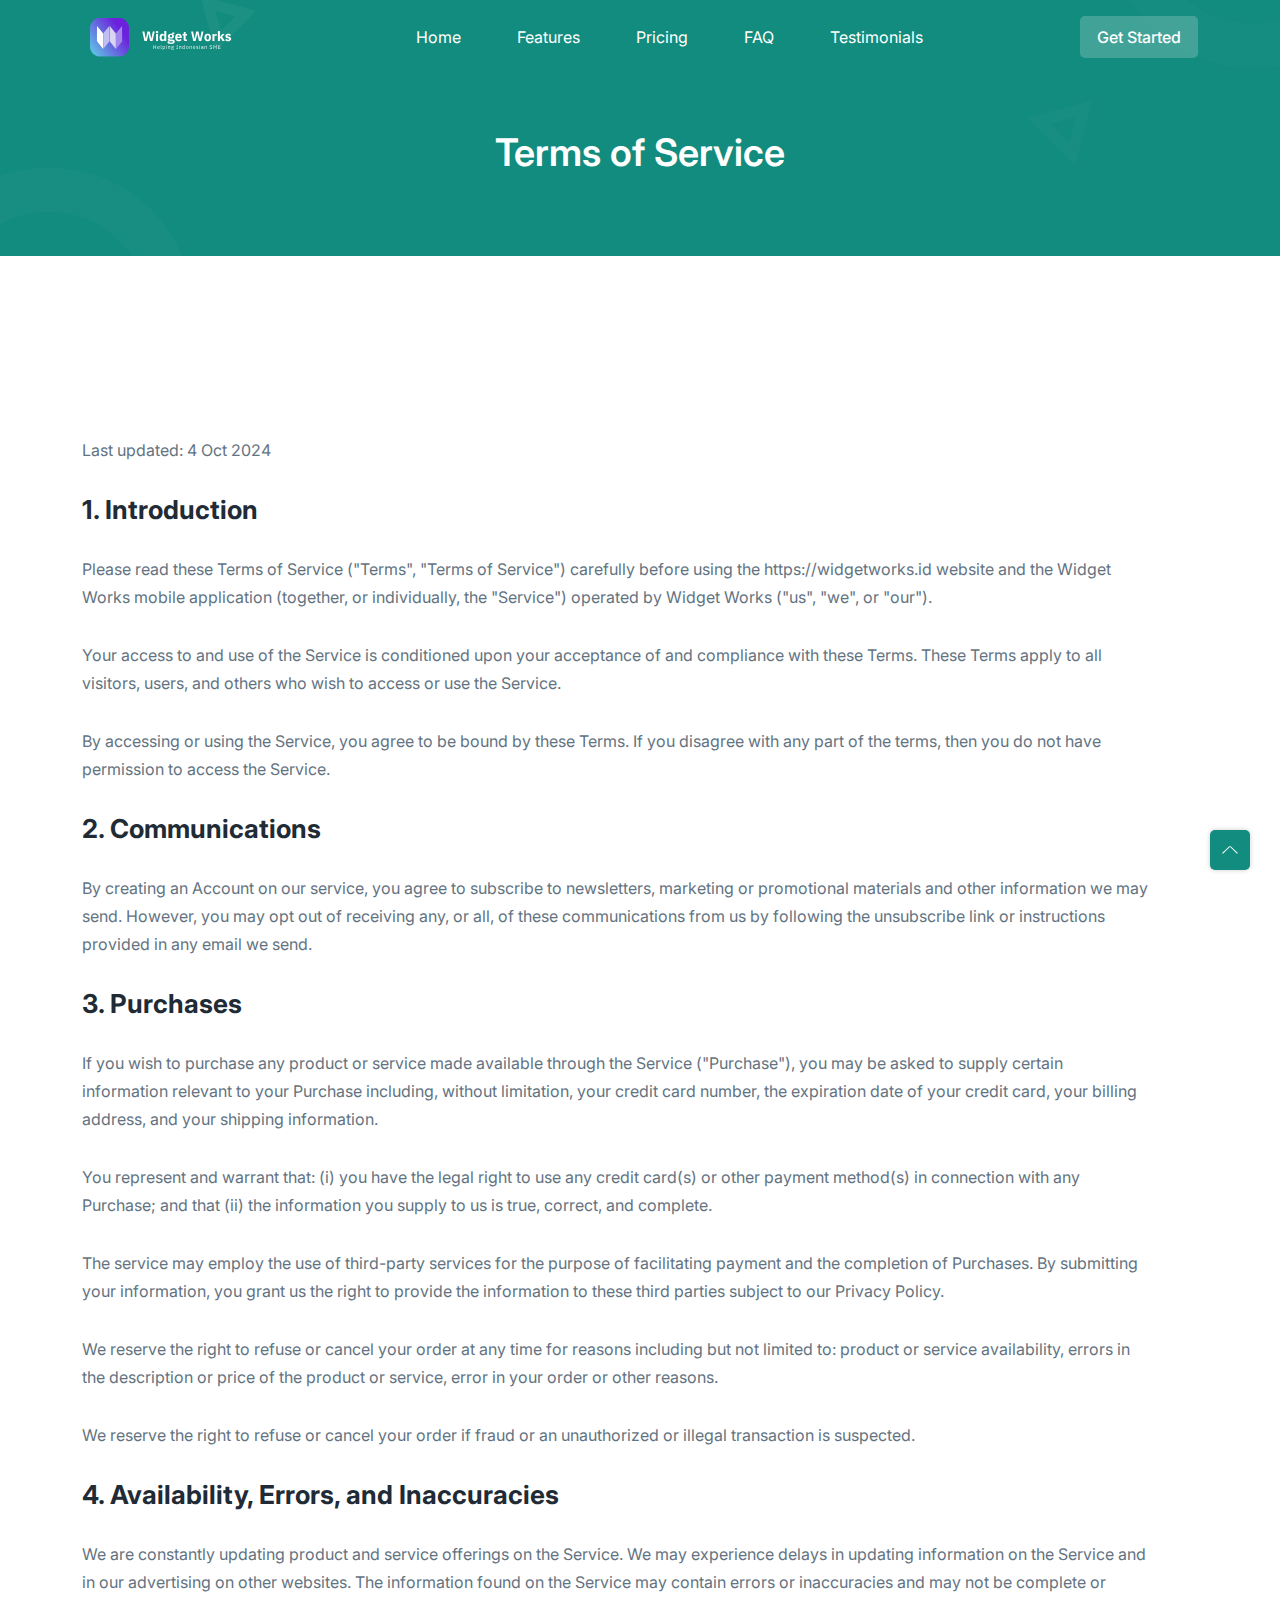
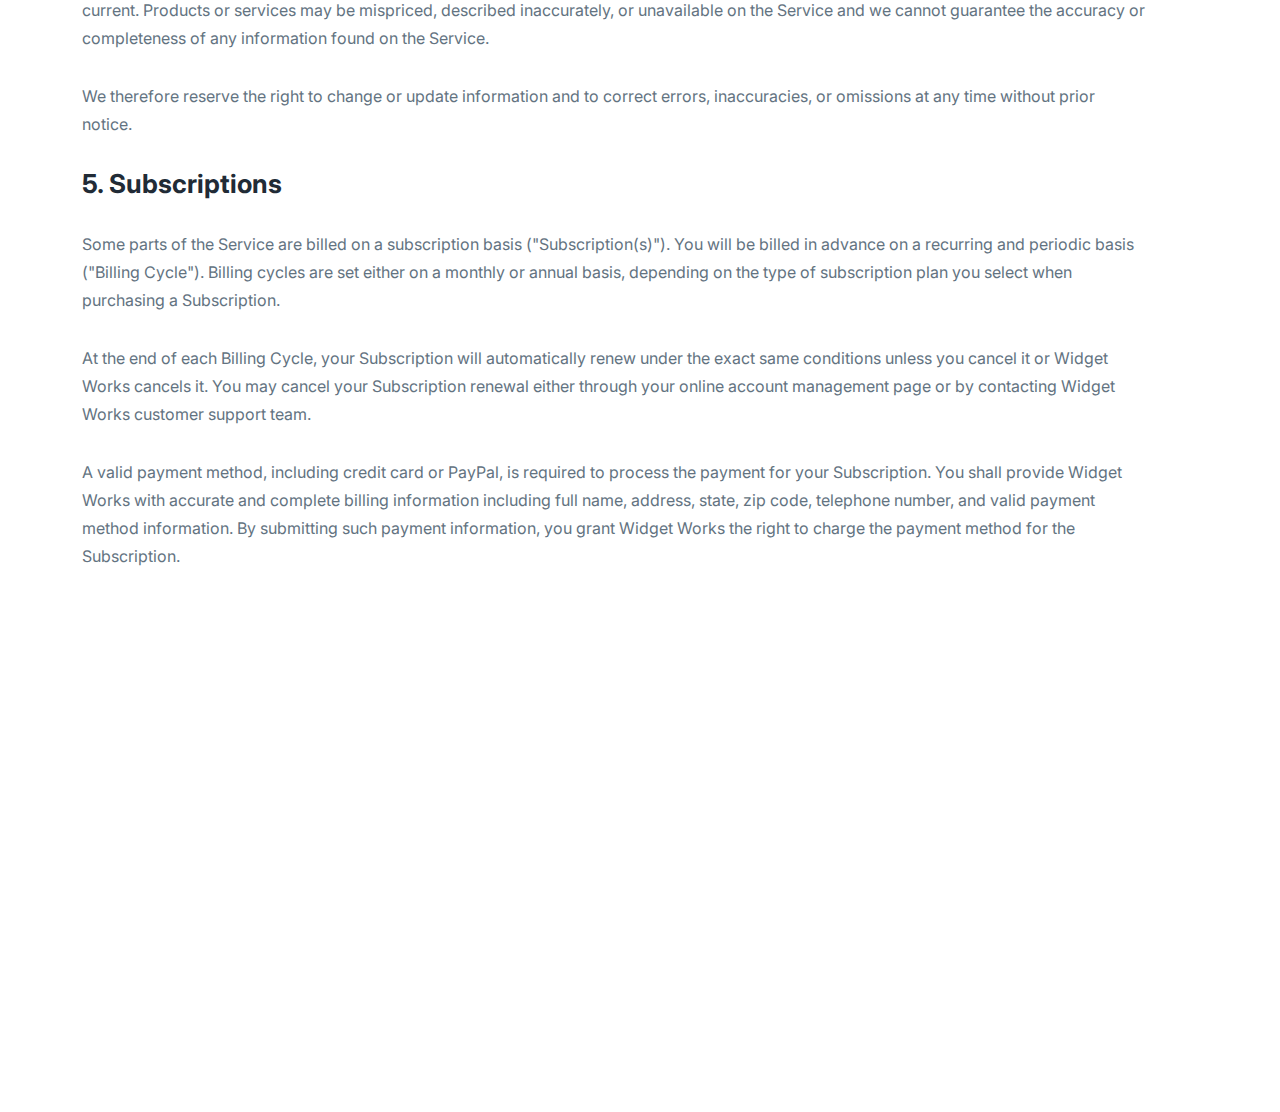
<file: terms-of-service.html>
<!DOCTYPE html>
<html lang="en">
  <head>
    <meta charset="UTF-8" />
    <meta http-equiv="X-UA-Compatible" content="IE=edge" />
    <meta name="viewport" content="width=device-width, initial-scale=1.0" />
    <title>Widget Works | Helping Indonesian SME</title>

    <!-- Primary Meta Tags -->
    <meta name="title" content="Whisper - WhatsApp CRM for SMEs">
    <meta name="description" content="Whisper - Supercharge your sales and customer relationships through your WhatsApp.">

    <!-- Open Graph / Facebook -->
    <meta property="og:type" content="website">
    <meta property="og:url" content="https://widgetworks.id">
    <meta property="og:title" content="Whisper - WhatsApp CRM for SMEs">
    <meta property="og:description" content="Supercharge your sales and customer relationships through your WhatsApp.">
    <meta property="og:image" content="assets/images/whisper-meta.jpg">

    <!-- Twitter -->
    <meta property="twitter:card" content="summary_large_image">
    <meta property="twitter:url" content="https://widgetworks.id">
    <meta property="twitter:title" content="Whisper - WhatsApp CRM for SMEs">
    <meta property="twitter:description" content="Supercharge your sales and customer relationships through your WhatsApp.">
    <meta property="twitter:image" content="assets/images/whisper-meta.jpg">

    <!--====== Favicon Icon ======-->
    <link
      rel="shortcut icon"
      href="assets/images/favicon.svg"
      type="image/svg"
    />

    <!-- ===== All CSS files ===== -->
    <link rel="stylesheet" href="assets/css/bootstrap.min.css" />
    <link rel="stylesheet" href="assets/css/animate.css" />
    <link rel="stylesheet" href="assets/css/lineicons.css" />
    <link rel="stylesheet" href="assets/css/ud-styles.css" />
  </head>
  <body>
    <!-- ====== Header Start ====== -->
    <header class="ud-header">
      <div class="container">
        <div class="row">
          <div class="col-lg-12">
            <nav class="navbar navbar-expand-lg">
              <a class="navbar-brand" href="index.html">
                <img src="assets/images/logo/logo.svg" alt="Logo" />
              </a>
              <button class="navbar-toggler">
                <span class="toggler-icon"> </span>
                <span class="toggler-icon"> </span>
                <span class="toggler-icon"> </span>
              </button>

              <div class="navbar-collapse">
                <ul id="nav" class="navbar-nav mx-auto">
                  <li class="nav-item">
                    <a class="ud-menu-scroll" href="#home">Home</a>
                  </li>
                  <li class="nav-item">
                    <a class="ud-menu-scroll" href="#features">Features</a>
                  </li>
                  <li class="nav-item">
                    <a class="ud-menu-scroll" href="#pricing">Pricing</a>
                  </li>
                  <li class="nav-item">
                    <a class="ud-menu-scroll" href="#faq">FAQ</a>
                  </li>
                  <li class="nav-item">
                    <a class="ud-menu-scroll" href="#testimonials">Testimonials</a>
                  </li>
                </ul>
              </div>

              <div class="navbar-btn d-none d-sm-inline-block">
                <a href="#pricing" class="ud-main-btn ud-white-btn">
                  Get Started
                </a>
              </div>
            </nav>
          </div>
        </div>
      </div>
    </header>
    <!-- ====== Header End ====== -->

    <!-- ====== Banner Start ====== -->
    <section class="ud-page-banner">
      <div class="container">
        <div class="row">
          <div class="col-lg-12">
            <div class="ud-banner-content">
              <h1>Terms of Service</h1>
            </div>
          </div>
        </div>
      </div>
    </section>
    <!-- ====== Banner End ====== -->

    <!-- ====== Blog Details Start ====== -->
    <section class="ud-blog-details">
      <div class="container">
        <div class="row">
          <div class="col-lg-12">
            <div class="ud-blog-details-content">
              <p class="ud-blog-details-para">
                Last updated: 4 Oct 2024
              </p>

              <h3 class="ud-blog-details-subtitle">1. Introduction</h3>
              <p class="ud-blog-details-para">
                Please read these Terms of Service ("Terms", "Terms of Service") carefully before using the https://widgetworks.id website and the Widget Works mobile application (together, or individually, the "Service") operated by Widget Works ("us", "we", or "our").
              </p>
              <p class="ud-blog-details-para">
                Your access to and use of the Service is conditioned upon your acceptance of and compliance with these Terms. These Terms apply to all visitors, users, and others who wish to access or use the Service.
              </p>
              <p class="ud-blog-details-para">
                By accessing or using the Service, you agree to be bound by these Terms. If you disagree with any part of the terms, then you do not have permission to access the Service.
              </p>

              <h3 class="ud-blog-details-subtitle">2. Communications</h3>
              <p class="ud-blog-details-para">
                By creating an Account on our service, you agree to subscribe to newsletters, marketing or promotional materials and other information we may send. However, you may opt out of receiving any, or all, of these communications from us by following the unsubscribe link or instructions provided in any email we send.
              </p>

              <h3 class="ud-blog-details-subtitle">3. Purchases</h3>
              <p class="ud-blog-details-para">
                If you wish to purchase any product or service made available through the Service ("Purchase"), you may be asked to supply certain information relevant to your Purchase including, without limitation, your credit card number, the expiration date of your credit card, your billing address, and your shipping information.
              </p>
              <p class="ud-blog-details-para">
                You represent and warrant that: (i) you have the legal right to use any credit card(s) or other payment method(s) in connection with any Purchase; and that (ii) the information you supply to us is true, correct, and complete.
              </p>
              <p class="ud-blog-details-para">
                The service may employ the use of third-party services for the purpose of facilitating payment and the completion of Purchases. By submitting your information, you grant us the right to provide the information to these third parties subject to our Privacy Policy.
              </p>
              <p class="ud-blog-details-para">
                We reserve the right to refuse or cancel your order at any time for reasons including but not limited to: product or service availability, errors in the description or price of the product or service, error in your order or other reasons.
              </p>
              <p class="ud-blog-details-para">
                We reserve the right to refuse or cancel your order if fraud or an unauthorized or illegal transaction is suspected.
              </p>

              <h3 class="ud-blog-details-subtitle">4. Availability, Errors, and Inaccuracies</h3>
              <p class="ud-blog-details-para">
                We are constantly updating product and service offerings on the Service. We may experience delays in updating information on the Service and in our advertising on other websites. The information found on the Service may contain errors or inaccuracies and may not be complete or current. Products or services may be mispriced, described inaccurately, or unavailable on the Service and we cannot guarantee the accuracy or completeness of any information found on the Service.
              </p>
              <p class="ud-blog-details-para">
                We therefore reserve the right to change or update information and to correct errors, inaccuracies, or omissions at any time without prior notice.
              </p>

              <h3 class="ud-blog-details-subtitle">5. Subscriptions</h3>
              <p class="ud-blog-details-para">
                Some parts of the Service are billed on a subscription basis ("Subscription(s)"). You will be billed in advance on a recurring and periodic basis ("Billing Cycle"). Billing cycles are set either on a monthly or annual basis, depending on the type of subscription plan you select when purchasing a Subscription.
              </p>
              <p class="ud-blog-details-para">
                At the end of each Billing Cycle, your Subscription will automatically renew under the exact same conditions unless you cancel it or Widget Works cancels it. You may cancel your Subscription renewal either through your online account management page or by contacting Widget Works customer support team.
              </p>
              <p class="ud-blog-details-para">
                A valid payment method, including credit card or PayPal, is required to process the payment for your Subscription. You shall provide Widget Works with accurate and complete billing information including full name, address, state, zip code, telephone number, and valid payment method information. By submitting such payment information, you grant Widget Works the right to charge the payment method for the Subscription.
              </p>
            </div>
          </div>
        </div>
      </div>
    </section>


    <!-- ====== Blog Details End ====== -->


    <!-- ====== Footer Start ====== -->
    <footer class="ud-footer wow fadeInUp" data-wow-delay=".15s">
      <div class="shape shape-1">
        <img src="assets/images/footer/shape-1.svg" alt="shape" />
      </div>
      <div class="shape shape-2">
        <img src="assets/images/footer/shape-2.svg" alt="shape" />
      </div>
      <div class="shape shape-3">
        <img src="assets/images/footer/shape-3.svg" alt="shape" />
      </div>
      <div class="ud-footer-widgets">
        <div class="container">
          <div class="row">
            <div class="col-xl-3 col-lg-4 col-md-6">
              <div class="ud-widget">
                <a href="index.html" class="ud-footer-logo">
                  <img src="assets/images/logo/logo.svg" alt="logo" />
                </a>
                <p class="ud-widget-desc">
                  We create simple, effective solutions tailored to the needs of small businesses.
                </p>
                <ul class="ud-widget-socials">
                  <li>
                    <a href="https://facebook.com">
                      <i class="lni lni-facebook-filled"></i>
                    </a>
                  </li>
                  <li>
                    <a href="https://twitter.com">
                      <i class="lni lni-twitter-filled"></i>
                    </a>
                  </li>
                  <li>
                    <a href="https://instagram.com">
                      <i class="lni lni-instagram-filled"></i>
                    </a>
                  </li>
                  <li>
                    <a href="https://linkedin.com">
                      <i class="lni lni-linkedin-original"></i>
                    </a>
                  </li>
                </ul>
              </div>
            </div>

            <div class="col-xl-2 col-lg-2 col-md-6 col-sm-6">
              <div class="ud-widget">
                <h5 class="ud-widget-title">About Us</h5>
                <ul class="ud-widget-links">
                  <li>
                    <a href="index.html#home">Home</a>
                  </li>
                  <li>
                    <a href="index.html#features">Features</a>
                  </li>
                  <li>
                    <a href="index.html#pricing">Pricing</a>
                  </li>
                  <li>
                    <a href="index.html#faq">FAQ</a>
                  </li>
                  <li>
                    <a href="index.html#testimonials">Testimonials</a>
                  </li>
                </ul>
              </div>
            </div>

            <div class="col-xl-2 col-lg-3 col-md-6 col-sm-6">
              <div class="ud-widget">
                <h5 class="ud-widget-title">Our Products</h5>
                <ul class="ud-widget-links">
                  <li>
                    <a href="javascript:void(0)">Whisper</a>
                  </li>
                </ul>
              </div>
            </div>
          </div>
        </div>
      </div>

      <div class="ud-footer-bottom">
        <div class="container">
          <div class="row">
            <div class="col-md-8">
              <ul class="ud-footer-bottom-left">
                <li>
                  <a href="privacy-policy.html">Privacy Policy</a>
                </li>
                <li>
                  <a href="terms-of-service.html">Terms of Service</a>
                </li>
              </ul>
            </div>
          </div>
        </div>
      </div>
    </footer>

    <!-- ====== Footer End ====== -->

    <!-- ====== Back To Top Start ====== -->
    <a href="javascript:void(0)" class="back-to-top">
      <i class="lni lni-chevron-up"> </i>
    </a>
    <!-- ====== Back To Top End ====== -->

    <!-- ====== All Javascript Files ====== -->
    <script src="assets/js/bootstrap.bundle.min.js"></script>
    <script src="assets/js/wow.min.js"></script>
    <script src="assets/js/main.js"></script>
    <script>
      // ==== for menu scroll
      const pageLink = document.querySelectorAll(".ud-menu-scroll");

      pageLink.forEach((elem) => {
        elem.addEventListener("click", (e) => {
          e.preventDefault();
          document.querySelector(elem.getAttribute("href")).scrollIntoView({
            behavior: "smooth",
            offsetTop: 1 - 60,
          });
        });
      });

      // section menu active
      function onScroll(event) {
        const sections = document.querySelectorAll(".ud-menu-scroll");
        const scrollPos =
          window.pageYOffset ||
          document.documentElement.scrollTop ||
          document.body.scrollTop;

        for (let i = 0; i < sections.length; i++) {
          const currLink = sections[i];
          const val = currLink.getAttribute("href");
          const refElement = document.querySelector(val);
          const scrollTopMinus = scrollPos + 73;
          if (
            refElement.offsetTop <= scrollTopMinus &&
            refElement.offsetTop + refElement.offsetHeight > scrollTopMinus
          ) {
            document
              .querySelector(".ud-menu-scroll")
              .classList.remove("active");
            currLink.classList.add("active");
          } else {
            currLink.classList.remove("active");
          }
        }
      }

      window.document.addEventListener("scroll", onScroll);
    </script>
  </body>
</html>
</file>
<file: assets/css/ud-styles.css>
/* =======

	Template Name: Play Bootstrap
	Author: UIdeck
	Author URI: https://uideck.com/
	Support: https://github.com/uideck/
	Version: 1.0

======== */
/*===========================
  COMMON css 
===========================*/
@import url("https://fonts.googleapis.com/css2?family=Inter:wght@200;300;400;500;600;700;800;900&display=swap");
:root {
  --font: "Inter", sans-serif;
  --body-color: #637381;
  --heading-color: #212b36;
  --primary-color: #128C7E;
  --white: #ffffff;
}

body {
  font-family: var(--font);
  font-weight: normal;
  font-style: normal;
  color: var(--body-color);
  overflow-x: hidden;
}

* {
  margin: 0;
  padding: 0;
  -webkit-box-sizing: border-box;
  box-sizing: border-box;
}

img {
  max-width: 100%;
}

a,
button,
input,
textarea {
  -webkit-transition: all 0.3s ease-out 0s;
  transition: all 0.3s ease-out 0s;
}

a,
a:focus,
input:focus,
textarea:focus,
button:focus,
.navbar-toggler:focus {
  text-decoration: none;
  outline: none;
  -webkit-box-shadow: none;
          box-shadow: none;
}

a:focus,
a:hover {
  text-decoration: none;
}

i,
span,
a {
  display: inline-block;
}

audio,
canvas,
iframe,
img,
svg,
video {
  vertical-align: middle;
}

h1,
h2,
h3,
h4,
h5,
h6 {
  font-weight: 700;
  color: var(--heading-color);
  margin: 0px;
}

h1 {
  font-size: 48px;
}

h2 {
  font-size: 36px;
}

h3 {
  font-size: 28px;
}

h4 {
  font-size: 22px;
}

h5 {
  font-size: 18px;
}

h6 {
  font-size: 16px;
}

ul,
ol {
  margin: 0px;
  padding: 0px;
  list-style-type: none;
}

p {
  font-size: 16px;
  font-weight: 400;
  line-height: 26px;
  color: var(--body-color);
  margin: 0px;
}

.bg_cover {
  background-position: center center;
  background-size: cover;
  background-repeat: no-repeat;
  width: 100%;
  height: 100%;
}

/*===== All Button Style =====*/
.ud-main-btn {
  display: inline-block;
  text-align: center;
  white-space: nowrap;
  vertical-align: middle;
  font-weight: 500;
  font-size: 16px;
  border-radius: 5px;
  padding: 15px 25px;
  border: 1px solid transparent;
  color: var(--white);
  cursor: pointer;
  z-index: 5;
  -webkit-transition: all 0.4s ease-out 0s;
  transition: all 0.4s ease-out 0s;
  background: var(--primary-color);
}

.ud-main-btn:hover {
  color: var(--white);
  background: var(--heading-color);
}

@media (max-width: 767px) {
  .container {
    padding-left: 40px;
    padding-right: 40px;
  }
}

@media only screen and (min-width: 576px) and (max-width: 767px) {
  .container {
    padding-left: 20px;
    padding-right: 20px;
  }
}

.back-to-top {
  width: 40px;
  height: 40px;
  line-height: 40px;
  background: var(--primary-color);
  -webkit-box-shadow: 0px 0px 5px rgba(0, 0, 0, 0.2);
          box-shadow: 0px 0px 5px rgba(0, 0, 0, 0.2);
  text-align: center;
  -webkit-box-pack: center;
      -ms-flex-pack: center;
          justify-content: center;
  -webkit-box-align: center;
      -ms-flex-align: center;
          align-items: center;
  border-radius: 5px;
  position: fixed;
  right: 30px;
  bottom: 30px;
  z-index: 99;
  color: var(--white);
}

.back-to-top:hover {
  color: var(--white);
  background: var(--heading-color);
}

/* ===== Header CSS ===== */
.ud-header {
  position: absolute;
  top: 0;
  left: 0;
  width: 100%;
  z-index: 99;
  -webkit-transition: all 0.3s ease-out 0s;
  transition: all 0.3s ease-out 0s;
}

.sticky {
  position: fixed;
  z-index: 99;
  background-color: rgba(255, 255, 255, 0.8);
  -webkit-backdrop-filter: blur(5px);
          backdrop-filter: blur(5px);
  -webkit-box-shadow: inset 0 -1px 0 0 rgba(0, 0, 0, 0.1);
  box-shadow: inset 0 -1px 0 0 rgba(0, 0, 0, 0.1);
  -webkit-transition: all 0.3s ease-out 0s;
  transition: all 0.3s ease-out 0s;
}

.sticky .navbar {
  padding: 0;
}

.navbar {
  padding: 0px 0;
  border-radius: 5px;
  position: relative;
  -webkit-transition: all 0.3s ease-out 0s;
  transition: all 0.3s ease-out 0s;
}

.navbar-brand {
  padding: 0;
}

@media only screen and (min-width: 768px) and (max-width: 991px), (max-width: 767px) {
  .navbar-brand {
    padding: 5px 0px;
  }
}

.navbar-brand img {
  max-width: 160px;
}

.navbar-toggler {
  padding: 0;
}

.navbar-toggler .toggler-icon {
  width: 30px;
  height: 2px;
  background-color: var(--white);
  display: block;
  margin: 5px 0;
  position: relative;
  -webkit-transition: all 0.3s ease-out 0s;
  transition: all 0.3s ease-out 0s;
}

.navbar-toggler.active .toggler-icon:nth-of-type(1) {
  -webkit-transform: rotate(45deg);
  transform: rotate(45deg);
  top: 7px;
}

.navbar-toggler.active .toggler-icon:nth-of-type(2) {
  opacity: 0;
}

.navbar-toggler.active .toggler-icon:nth-of-type(3) {
  -webkit-transform: rotate(135deg);
  transform: rotate(135deg);
  top: -7px;
}

@media only screen and (min-width: 768px) and (max-width: 991px), (max-width: 767px) {
  .navbar-collapse {
    position: absolute;
    top: 100%;
    right: 0;
    max-width: 300px;
    width: 100%;
    background-color: var(--white);
    z-index: 9;
    -webkit-box-shadow: 0px 15px 20px 0px rgba(0, 0, 0, 0.1);
    box-shadow: 0px 15px 20px 0px rgba(0, 0, 0, 0.1);
    padding: 0px;
    display: none;
    border-radius: 5px;
  }
  .navbar-collapse.show {
    display: block;
  }
}

@media only screen and (min-width: 768px) and (max-width: 991px), (max-width: 767px) {
  .navbar-nav {
    padding: 20px 30px;
  }
}

.navbar-nav .nav-item {
  position: relative;
  padding: 0px 20px;
}

@media only screen and (min-width: 992px) and (max-width: 1199px) {
  .navbar-nav .nav-item {
    padding: 0px 12px;
  }
}

@media only screen and (min-width: 768px) and (max-width: 991px), (max-width: 767px) {
  .navbar-nav .nav-item {
    padding: 0px;
  }
}

.navbar-nav .nav-item > a {
  font-size: 16px;
  font-weight: 400;
  color: var(--white);
  -webkit-transition: all 0.3s ease-out 0s;
  transition: all 0.3s ease-out 0s;
  padding: 25px 8px;
  position: relative;
}

@media only screen and (min-width: 768px) and (max-width: 991px), (max-width: 767px) {
  .navbar-nav .nav-item > a {
    display: block;
    padding: 8px 0;
    color: var(--heading-color);
  }
}

.navbar-nav .nav-item > a:hover, .navbar-nav .nav-item > a.active {
  color: var(--white);
  opacity: 0.5;
}

@media only screen and (min-width: 768px) and (max-width: 991px), (max-width: 767px) {
  .navbar-nav .nav-item > a:hover, .navbar-nav .nav-item > a.active {
    color: var(--primary-color);
    opacity: 1;
  }
}

.navbar-nav .nav-item .ud-submenu {
  position: absolute;
  width: 250px;
  background: var(--white);
  top: 110%;
  padding: 20px 30px;
  -webkit-box-shadow: 0 15px 44px rgba(140, 140, 140, 0.18);
          box-shadow: 0 15px 44px rgba(140, 140, 140, 0.18);
  border-radius: 5px;
  opacity: 0;
  visibility: hidden;
  -webkit-transition: all 0.3s ease-out 0s;
  transition: all 0.3s ease-out 0s;
}

@media only screen and (min-width: 768px) and (max-width: 991px), (max-width: 767px) {
  .navbar-nav .nav-item .ud-submenu {
    position: static;
    -webkit-box-shadow: none;
            box-shadow: none;
    width: 100%;
    padding: 0px;
    opacity: 1;
    visibility: visible;
    display: none;
  }
}

.navbar-nav .nav-item .ud-submenu.show {
  display: block;
}

.navbar-nav .nav-item .ud-submenu .ud-submenu-link {
  padding: 7px 0;
  color: var(--heading-color);
  font-size: 14px;
}

.navbar-nav .nav-item .ud-submenu .ud-submenu-link:hover {
  color: var(--primary-color);
}

.navbar-nav .nav-item:hover > a {
  color: var(--white);
  opacity: 0.5;
}

@media only screen and (min-width: 768px) and (max-width: 991px), (max-width: 767px) {
  .navbar-nav .nav-item:hover > a {
    color: var(--primary-color);
    opacity: 1;
  }
}

.navbar-nav .nav-item:hover > .ud-submenu {
  opacity: 1;
  visibility: visible;
  top: 100%;
}

.navbar-nav .nav-item.nav-item-has-children > a {
  position: relative;
}

.navbar-nav .nav-item.nav-item-has-children > a::after {
  content: "";
  -webkit-box-sizing: border-box;
          box-sizing: border-box;
  position: absolute;
  width: 10px;
  height: 10px;
  border-bottom: 2px solid;
  border-right: 2px solid;
  -webkit-transform: rotate(45deg) translateY(-50%);
          transform: rotate(45deg) translateY(-50%);
  right: -15px;
  top: 50%;
  margin-top: -2px;
}

@media only screen and (min-width: 768px) and (max-width: 991px), (max-width: 767px) {
  .navbar-nav .nav-item.nav-item-has-children > a::after {
    right: 5px;
  }
}

@media only screen and (min-width: 768px) and (max-width: 991px), (max-width: 767px) {
  .navbar-btn {
    position: absolute;
    top: 50%;
    right: 50px;
    -webkit-transform: translateY(-50%);
    transform: translateY(-50%);
  }
}

.navbar-btn .ud-main-btn {
  padding: 8px 16px;
  background: transparent;
}

.navbar-btn .ud-login-btn:hover {
  opacity: 0.5;
}

.navbar-btn .ud-white-btn {
  background: rgba(255, 255, 255, 0.2);
}

.navbar-btn .ud-white-btn:hover {
  background: white;
  color: var(--heading-color);
}

.sticky .navbar-toggler .toggler-icon {
  background-color: var(--heading-color);
}

.sticky .navbar-nav .nav-item:hover > a {
  color: var(--primary-color);
  opacity: 1;
}

.sticky .navbar-nav .nav-item a {
  color: var(--heading-color);
}

.sticky .navbar-nav .nav-item a.active, .sticky .navbar-nav .nav-item a:hover {
  color: var(--primary-color);
  opacity: 1;
}

.sticky .navbar-btn .ud-main-btn.ud-login-btn {
  color: var(--heading-color);
}

.sticky .navbar-btn .ud-main-btn.ud-login-btn:hover {
  color: var(--primary-color);
  opacity: 1;
}

.sticky .navbar-btn .ud-white-btn {
  background: var(--primary-color);
  color: var(--white);
}

.sticky .navbar-btn .ud-white-btn:hover {
  background: var(--heading-color);
}

/* ===== Hero CSS ===== */
.ud-hero {
  background: var(--primary-color);
  padding-top: 180px;
}

@media only screen and (min-width: 768px) and (max-width: 991px) {
  .ud-hero {
    padding-top: 160px;
  }
}

@media (max-width: 767px) {
  .ud-hero {
    padding-top: 130px;
  }
}

.ud-hero-content {
  max-width: 780px;
  margin: auto;
  margin-bottom: 30px;
}

.ud-hero-content .ud-hero-title {
  color: var(--white);
  font-weight: 700;
  font-size: 45px;
  line-height: 60px;
  text-align: center;
  margin-bottom: 30px;
}

@media only screen and (min-width: 768px) and (max-width: 991px) {
  .ud-hero-content .ud-hero-title {
    font-size: 38px;
    line-height: 50px;
  }
}

@media (max-width: 767px) {
  .ud-hero-content .ud-hero-title {
    font-size: 26px;
    line-height: 38px;
  }
}

.ud-hero-content .ud-hero-desc {
  font-weight: normal;
  font-size: 20px;
  line-height: 35px;
  text-align: center;
  color: var(--white);
  opacity: 0.8;
  max-width: 600px;
  margin: auto;
  margin-bottom: 30px;
}

@media (max-width: 767px) {
  .ud-hero-content .ud-hero-desc {
    font-size: 16px;
    line-height: 30px;
  }
}

.ud-hero-buttons {
  display: -webkit-box;
  display: -ms-flexbox;
  display: flex;
  -webkit-box-align: center;
      -ms-flex-align: center;
          align-items: center;
  -webkit-box-pack: center;
      -ms-flex-pack: center;
          justify-content: center;
}

.ud-hero-buttons .ud-main-btn {
  margin: 8px;
}

@media (max-width: 767px) {
  .ud-hero-buttons .ud-main-btn {
    margin: 5px;
  }
}

@media (max-width: 767px) {
  .ud-hero-buttons .ud-main-btn {
    padding: 12px 16px;
  }
}

.ud-hero-buttons .ud-white-btn {
  background: var(--white);
  color: var(--heading-color);
}

.ud-hero-buttons .ud-white-btn:hover {
  -webkit-box-shadow: 0px 0px 25px rgba(0, 0, 0, 0.2);
          box-shadow: 0px 0px 25px rgba(0, 0, 0, 0.2);
  background: #fefefe;
  color: var(--primary-color);
}

.ud-hero-buttons .ud-link-btn:hover {
  color: var(--white);
  background: transparent;
  opacity: 0.5;
}

.ud-hero-brands-wrapper {
  text-align: center;
  margin-bottom: 40px;
}

.ud-hero-brands-wrapper img {
  -webkit-transition: all 0.3s;
  transition: all 0.3s;
  opacity: 0.5;
  max-width: 250px;
}

.ud-hero-brands-wrapper img:hover {
  opacity: 1;
}

.ud-hero-image {
  max-width: 845px;
  margin: auto;
  text-align: center;
  position: relative;
  z-index: 1;
}

.ud-hero-image img {
  max-width: 100%;
  text-align: center;
}

.ud-hero-image .shape {
  position: absolute;
  z-index: -1;
}

.ud-hero-image .shape.shape-1 {
  bottom: 0;
  left: -30px;
}

.ud-hero-image .shape.shape-2 {
  top: -20px;
  right: -20px;
}

/* ===== Features CSS ===== */
.ud-features {
  padding-top: 120px;
  padding-bottom: 90px;
}

@media (max-width: 767px) {
  .ud-features {
    padding-top: 80px;
    padding-bottom: 40px;
  }
}

.ud-section-title {
  max-width: 620px;
  margin-bottom: 70px;
}

.ud-section-title span {
  font-weight: 600;
  font-size: 18px;
  color: var(--primary-color);
  margin-bottom: 10px;
}

.ud-section-title h2 {
  font-weight: 700;
  font-size: 42px;
  line-height: 55px;
  text-transform: capitalize;
  color: var(--heading-color);
  margin-bottom: 20px;
}

.ud-section-title p {
  font-size: 20px;
  line-height: 30px;
}

@media (max-width: 767px) {
  .ud-section-title p {
    font-size: 16px;
    line-height: 26px;
  }
}

.ud-single-feature {
  margin-bottom: 40px;
}

.ud-single-feature:hover .ud-feature-icon::before {
  -webkit-transform: rotate(45deg);
  transform: rotate(45deg);
}

.ud-single-feature .ud-feature-icon {
  width: 70px;
  height: 70px;
  display: -webkit-box;
  display: -ms-flexbox;
  display: flex;
  -webkit-box-align: center;
      -ms-flex-align: center;
          align-items: center;
  -webkit-box-pack: center;
      -ms-flex-pack: center;
          justify-content: center;
  border-radius: 14px;
  background: var(--primary-color);
  font-size: 32px;
  color: var(--white);
  position: relative;
  z-index: 1;
  text-align: center;
  margin-bottom: 40px;
}

.ud-single-feature .ud-feature-icon::before {
  content: "";
  position: absolute;
  width: 100%;
  height: 100%;
  top: 0;
  left: 0;
  border-radius: 14px;
  background: var(--primary-color);
  opacity: 0.2;
  z-index: -1;
  -webkit-transform: rotate(23deg);
  transform: rotate(23deg);
  -webkit-transition: all 0.3s ease-out 0s;
  transition: all 0.3s ease-out 0s;
}

.ud-single-feature .ud-feature-title {
  font-weight: 700;
  font-size: 20px;
  line-height: 28px;
  margin-bottom: 12px;
}

@media only screen and (min-width: 992px) and (max-width: 1199px) {
  .ud-single-feature .ud-feature-title {
    font-size: 18px;
    line-height: 26px;
  }
}

.ud-single-feature .ud-feature-desc {
  font-size: 16px;
  line-height: 24px;
  margin-bottom: 40px;
}

.ud-single-feature .ud-feature-link {
  font-weight: 500;
  color: var(--body-color);
}

.ud-single-feature .ud-feature-link:hover {
  color: var(--primary-color);
}

/* ===== About CSS ===== */
.ud-about {
  background: #f3f4fe;
  padding: 120px 0;
}

@media (max-width: 767px) {
  .ud-about {
    padding: 80px 0;
  }
}

.ud-about-wrapper {
  background: var(--white);
  border: 1px solid rgba(0, 0, 0, 0.08);
  display: -webkit-box;
  display: -ms-flexbox;
  display: flex;
  -webkit-box-pack: justify;
      -ms-flex-pack: justify;
          justify-content: space-between;
}

@media only screen and (min-width: 768px) and (max-width: 991px), (max-width: 767px) {
  .ud-about-wrapper {
    display: block;
  }
}

.ud-about-content-wrapper {
  padding: 70px;
}

@media (max-width: 767px) {
  .ud-about-content-wrapper {
    padding: 50px 30px;
  }
}

@media only screen and (min-width: 576px) and (max-width: 767px) {
  .ud-about-content-wrapper {
    padding: 50px;
  }
}

.ud-about-content {
  max-width: 500px;
}

.ud-about-content .tag {
  font-weight: 500;
  font-size: 14px;
  color: var(--white);
  background: var(--primary-color);
  padding: 5px 20px;
  display: inline-block;
  margin-bottom: 20px;
}

.ud-about-content h2 {
  font-weight: bold;
  font-size: 36px;
  line-height: 45px;
  margin-bottom: 30px;
}

@media (max-width: 767px) {
  .ud-about-content h2 {
    font-size: 26px;
    line-height: 38px;
  }
}

.ud-about-content p {
  font-size: 16px;
  line-height: 28px;
  margin-bottom: 40px;
}

.ud-about-content .ud-main-btn:hover {
  background: #2748b4;
  -webkit-box-shadow: 0px 0px 10px rgba(0, 0, 0, 0.3);
          box-shadow: 0px 0px 10px rgba(0, 0, 0, 0.3);
}

@media only screen and (min-width: 768px) and (max-width: 991px), (max-width: 767px) {
  .ud-about-image {
    text-align: center;
  }
}

/* ===== Pricing CSS ===== */
.ud-pricing {
  padding-top: 120px;
  padding-bottom: 90px;
}

@media (max-width: 767px) {
  .ud-pricing {
    padding-top: 80px;
    padding-bottom: 40px;
  }
}

.ud-single-pricing {
  margin-bottom: 40px;
  background: var(--white);
  border: 2px solid #d4deff;
  border-radius: 8px;
  text-align: center;
  padding: 45px 30px;
  position: relative;
}

.ud-single-pricing.active {
  background: -webkit-gradient(linear, left top, left bottom, from(#075E54), to(#128C7E));
  background: linear-gradient(180deg, #075E54 0%, #128C7E 100%);
  border: none;
  padding: 55px 30px;
}

.ud-single-pricing.active .ud-pricing-header h3,
.ud-single-pricing.active .ud-pricing-header h4 {
  color: var(--white);
}

.ud-single-pricing.active .ud-pricing-body li {
  color: var(--white);
}

.ud-single-pricing.first-item::after, .ud-single-pricing.last-item::after {
  content: "";
  position: absolute;
  width: 55px;
  height: 55px;
  z-index: 1;
}

.ud-single-pricing.first-item::after {
  background: var(--primary-color);
  left: -2px;
  bottom: -2px;
  border-radius: 0px 55px 0px 8px;
}

.ud-single-pricing.last-item::after {
  background: #13c296;
  top: -2px;
  right: -2px;
  border-radius: 0px 8px 0px 55px;
}

.ud-single-pricing .ud-popular-tag {
  display: inline-block;
  padding: 10px 25px;
  background: var(--white);
  border-radius: 30px;
  color: var(--primary-color);
  margin-bottom: 20px;
  font-weight: 600;
}

.ud-single-pricing .ud-pricing-header h3 {
  font-weight: 500;
  font-size: 15px;
  margin-bottom: 8px;
}

.ud-single-pricing .ud-pricing-header h4 {
  font-weight: 600;
  font-size: 26px;
  color: var(--primary-color);
  margin-bottom: 40px;
}

.ud-single-pricing .ud-pricing-body {
  margin-bottom: 40px;
}

.ud-single-pricing .ud-pricing-body li {
  font-weight: 500;
  font-size: 15px;
  margin-bottom: 18px;
}

.ud-single-pricing .ud-main-btn {
  border-radius: 30px;
  padding: 15px 40px;
}

.ud-single-pricing .ud-border-btn {
  border: 1px solid #d4deff;
  color: var(--primary-color);
  background: var(--white);
}

.ud-single-pricing .ud-border-btn:hover {
  color: var(--white);
  border-color: var(--primary-color);
  background: var(--primary-color);
}

.ud-single-pricing .ud-white-btn {
  background: var(--white);
  color: var(--heading-color);
}

.ud-single-pricing .ud-white-btn:hover {
  color: var(--white);
  background: var(--heading-color);
}

/* ===== FAQ CSS ===== */
.ud-faq {
  padding-top: 120px;
  padding-bottom: 90px;
  background: #f3f4fe;
  position: relative;
  z-index: 1;
}

@media (max-width: 767px) {
  .ud-faq {
    padding-top: 80px;
    padding-bottom: 50px;
  }
}

.ud-faq .shape {
  position: absolute;
  z-index: -1;
  left: 0;
  bottom: 0;
}

.ud-single-faq {
  background: var(--white);
  border: 1px solid #f3f4fe;
  -webkit-box-shadow: 0px 20px 95px rgba(201, 203, 204, 0.3);
          box-shadow: 0px 20px 95px rgba(201, 203, 204, 0.3);
  border-radius: 10px;
  margin-bottom: 30px;
}

.ud-single-faq .ud-faq-btn {
  text-align: left;
  display: -webkit-box;
  display: -ms-flexbox;
  display: flex;
  width: 100%;
  -webkit-box-align: center;
      -ms-flex-align: center;
          align-items: center;
  border: none;
  background: transparent;
  font-weight: 600;
  font-size: 18px;
  color: var(--heading-color);
  opacity: 0.88;
  padding: 30px;
}

@media only screen and (min-width: 992px) and (max-width: 1199px), (max-width: 767px) {
  .ud-single-faq .ud-faq-btn {
    padding: 15px;
  }
}

.ud-single-faq .ud-faq-btn.collapsed span.icon i {
  -webkit-transform: rotate(0deg);
  transform: rotate(0deg);
}

.ud-single-faq .ud-faq-btn span.icon {
  display: -webkit-box;
  display: -ms-flexbox;
  display: flex;
  -webkit-box-align: center;
      -ms-flex-align: center;
          align-items: center;
  -webkit-box-pack: center;
      -ms-flex-pack: center;
          justify-content: center;
  width: 42px;
  height: 42px;
  background: rgba(48, 86, 211, 0.06);
  border-radius: 10px;
  color: var(--primary-color);
  margin-right: 24px;
}

.ud-single-faq .ud-faq-btn span.icon i {
  -webkit-transform: rotate(180deg);
  transform: rotate(180deg);
  -webkit-transition: all 0.3s;
  transition: all 0.3s;
  font-size: 14px;
  font-weight: 700;
}

.ud-single-faq .ud-faq-body {
  padding: 0px 30px 40px 95px;
}

@media only screen and (min-width: 992px) and (max-width: 1199px), (max-width: 767px) {
  .ud-single-faq .ud-faq-body {
    padding: 0px 16px 20px 82px;
  }
}

/* ===== Testimonials CSS ===== */
.ud-testimonials {
  padding-top: 120px;
  background: #f3f4fe;
}

@media (max-width: 767px) {
  .ud-testimonials {
    padding-top: 80px;
  }
}

.ud-single-testimonial {
  padding: 30px;
  -webkit-box-shadow: 0px 60px 120px -20px #ebeffd;
          box-shadow: 0px 60px 120px -20px #ebeffd;
  background: var(--white);
  margin-bottom: 50px;
}

.ud-single-testimonial .ud-testimonial-ratings {
  margin-bottom: 10px;
}

.ud-single-testimonial .ud-testimonial-ratings i {
  color: #fbb040;
}

.ud-single-testimonial .ud-testimonial-content {
  margin-bottom: 25px;
}

.ud-single-testimonial .ud-testimonial-content p {
  font-size: 16px;
  line-height: 30px;
  color: #637381;
}

.ud-single-testimonial .ud-testimonial-info {
  display: -webkit-box;
  display: -ms-flexbox;
  display: flex;
  -webkit-box-align: center;
      -ms-flex-align: center;
          align-items: center;
}

.ud-single-testimonial .ud-testimonial-info .ud-testimonial-image {
  width: 50px;
  height: 50px;
  border-radius: 50%;
  overflow: hidden;
  margin-right: 20px;
}

.ud-single-testimonial .ud-testimonial-info .ud-testimonial-meta h4 {
  font-weight: 600;
  font-size: 14px;
}

.ud-single-testimonial .ud-testimonial-info .ud-testimonial-meta p {
  font-size: 12px;
  color: #969696;
}

.ud-brands .ud-title {
  margin-bottom: 30px;
}

.ud-brands .ud-title h6 {
  font-weight: normal;
  font-size: 12px;
  color: var(--body-color);
  display: inline-block;
  position: relative;
}

.ud-brands .ud-title h6::after {
  content: "";
  position: absolute;
  width: 30px;
  height: 1px;
  background: #afb2b5;
  right: -40px;
  top: 50%;
}

.ud-brands .ud-brands-logo {
  display: -webkit-box;
  display: -ms-flexbox;
  display: flex;
  -webkit-box-align: center;
      -ms-flex-align: center;
          align-items: center;
  -ms-flex-wrap: wrap;
      flex-wrap: wrap;
  margin-right: -40px;
}

.ud-brands .ud-brands-logo .ud-single-logo {
  margin-right: 40px;
  margin-bottom: 20px;
  max-width: 140px;
}

.ud-brands .ud-brands-logo .ud-single-logo:hover img {
  -webkit-filter: none;
          filter: none;
}

.ud-brands .ud-brands-logo .ud-single-logo img {
  -webkit-filter: grayscale(1);
          filter: grayscale(1);
  -webkit-transition: all 0.3s ease-out 0s;
  transition: all 0.3s ease-out 0s;
}

/* ===== Team CSS ===== */
.ud-team {
  padding-top: 120px;
  padding-bottom: 80px;
}

@media (max-width: 767px) {
  .ud-team {
    padding-top: 80px;
    padding-bottom: 40px;
  }
}

.ud-single-team {
  margin-bottom: 40px;
}

.ud-single-team .ud-team-image-wrapper {
  width: 170px;
  height: 170px;
  position: relative;
  margin: 0px auto 25px;
}

.ud-single-team .ud-team-image {
  border-radius: 50%;
}

.ud-single-team .ud-team-image img {
  width: 100%;
  border-radius: 50%;
}

.ud-single-team .shape {
  position: absolute;
  z-index: -1;
}

.ud-single-team .shape.shape-1 {
  top: 0;
  left: 0;
}

.ud-single-team .shape.shape-2 {
  bottom: 0;
  right: 0;
}

.ud-single-team .ud-team-info {
  text-align: center;
  margin-bottom: 20px;
}

.ud-single-team .ud-team-info h5 {
  font-weight: 500;
  font-size: 18px;
  text-transform: capitalize;
  margin-bottom: 10px;
}

.ud-single-team .ud-team-info h6 {
  font-weight: 500;
  font-size: 12px;
  color: var(--body-color);
}

.ud-single-team .ud-team-socials {
  display: -webkit-box;
  display: -ms-flexbox;
  display: flex;
  -webkit-box-align: center;
      -ms-flex-align: center;
          align-items: center;
  -webkit-box-pack: center;
      -ms-flex-pack: center;
          justify-content: center;
}

.ud-single-team .ud-team-socials a {
  width: 32px;
  height: 32px;
  display: -webkit-box;
  display: -ms-flexbox;
  display: flex;
  -webkit-box-align: center;
      -ms-flex-align: center;
          align-items: center;
  -webkit-box-pack: center;
      -ms-flex-pack: center;
          justify-content: center;
  margin: 0px 10px;
  color: #cdced6;
}

.ud-single-team .ud-team-socials a:hover {
  color: var(--primary-color);
}

/* ===== Contact CSS ===== */
.ud-contact {
  padding: 120px 0px;
  position: relative;
}

@media (max-width: 767px) {
  .ud-contact {
    padding: 80px 0;
  }
}

.ud-contact::after {
  content: "";
  position: absolute;
  z-index: -1;
  width: 100%;
  top: 0;
  left: 0;
  height: 50%;
  background: #f3f4fe;
}

@media only screen and (min-width: 992px) and (max-width: 1199px) {
  .ud-contact::after {
    height: 45%;
  }
}

.ud-contact-title {
  margin-bottom: 150px;
}

@media only screen and (min-width: 768px) and (max-width: 991px), (max-width: 767px) {
  .ud-contact-title {
    margin-bottom: 50px;
  }
}

.ud-contact-title span {
  color: var(--heading-color);
  font-weight: 600;
  font-size: 15px;
  margin-bottom: 20px;
}

.ud-contact-title h2 {
  font-weight: 600;
  font-size: 35px;
  line-height: 41px;
}

.ud-contact-info-wrapper {
  display: -webkit-box;
  display: -ms-flexbox;
  display: flex;
  -webkit-box-pack: justify;
      -ms-flex-pack: justify;
          justify-content: space-between;
  -ms-flex-wrap: wrap;
      flex-wrap: wrap;
}

@media only screen and (min-width: 768px) and (max-width: 991px), (max-width: 767px) {
  .ud-contact-info-wrapper {
    margin-bottom: 50px;
  }
}

.ud-contact-info-wrapper .ud-single-info {
  display: -webkit-box;
  display: -ms-flexbox;
  display: flex;
  max-width: 100%;
  width: 330px;
  margin-bottom: 30px;
}

.ud-contact-info-wrapper .ud-info-icon {
  font-size: 32px;
  color: var(--primary-color);
  margin-right: 24px;
}

.ud-contact-info-wrapper .ud-info-meta h5 {
  font-weight: 600;
  font-size: 18px;
  margin-bottom: 15px;
}

.ud-contact-info-wrapper .ud-info-meta p {
  font-size: 15px;
  line-height: 24px;
}

.ud-contact-form-wrapper {
  -webkit-box-shadow: 0px 4px 28px rgba(0, 0, 0, 0.05);
          box-shadow: 0px 4px 28px rgba(0, 0, 0, 0.05);
  border-radius: 8px;
  background: var(--white);
  padding: 60px;
}

@media (max-width: 767px) {
  .ud-contact-form-wrapper {
    padding: 40px 30px;
  }
}

@media only screen and (min-width: 1200px) and (max-width: 1399px), only screen and (min-width: 992px) and (max-width: 1199px), only screen and (min-width: 576px) and (max-width: 767px) {
  .ud-contact-form-wrapper {
    padding: 50px 40px;
  }
}

.ud-contact-form-wrapper .ud-contact-form-title {
  font-style: normal;
  font-weight: 600;
  font-size: 28px;
  margin-bottom: 30px;
}

@media (max-width: 767px) {
  .ud-contact-form-wrapper .ud-contact-form-title {
    font-size: 24px;
  }
}

.ud-contact-form-wrapper .ud-form-group {
  margin-bottom: 25px;
}

.ud-contact-form-wrapper .ud-form-group label {
  display: block;
  font-weight: normal;
  font-size: 12px;
}

.ud-contact-form-wrapper .ud-form-group input,
.ud-contact-form-wrapper .ud-form-group textarea {
  display: block;
  width: 100%;
  padding: 15px 0;
  border: none;
  outline: none;
  border-bottom: 1px solid #f1f1f1;
  resize: none;
}

.ud-contact-form-wrapper .ud-form-group input:focus,
.ud-contact-form-wrapper .ud-form-group textarea:focus {
  border-color: var(--primary-color);
}

/* ===== Footer CSS ===== */
.ud-footer {
  background: var(--heading-color);
  padding-top: 100px;
  position: relative;
  z-index: 1;
  overflow: hidden;
}

.ud-footer .shape {
  position: absolute;
  z-index: -1;
}

.ud-footer .shape.shape-1 {
  top: 0;
  left: 0;
}

.ud-footer .shape.shape-2 {
  top: 0;
  right: 0;
}

.ud-footer .shape.shape-3 {
  bottom: 0;
  right: 0;
}

.ud-widget {
  margin-bottom: 50px;
}

.ud-widget .ud-footer-logo {
  max-width: 160px;
  display: block;
  margin-bottom: 10px;
}

.ud-widget .ud-footer-logo img {
  width: 100%;
}

.ud-widget .ud-widget-desc {
  font-size: 15px;
  line-height: 24px;
  color: #f3f4fe;
  margin-bottom: 30px;
  max-width: 260px;
}

.ud-widget .ud-widget-socials {
  display: -webkit-box;
  display: -ms-flexbox;
  display: flex;
  -webkit-box-align: center;
      -ms-flex-align: center;
          align-items: center;
}

.ud-widget .ud-widget-socials a {
  font-size: 16px;
  color: #dddddd;
  margin-right: 20px;
}

.ud-widget .ud-widget-socials a:hover {
  color: var(--primary-color);
}

.ud-widget .ud-widget-title {
  font-weight: 600;
  font-size: 18px;
  margin-bottom: 35px;
  color: var(--white);
}

.ud-widget .ud-widget-links a {
  display: inline-block;
  margin-bottom: 12px;
  font-size: 15px;
  line-height: 30px;
  color: #f3f4fe;
}

.ud-widget .ud-widget-links a:hover {
  color: var(--primary-color);
  padding-left: 10px;
}

.ud-widget .ud-widget-brands {
  display: -webkit-box;
  display: -ms-flexbox;
  display: flex;
  -ms-flex-wrap: wrap;
      flex-wrap: wrap;
  -webkit-box-pack: justify;
      -ms-flex-pack: justify;
          justify-content: space-between;
}

.ud-widget .ud-widget-brands a {
  display: block;
  max-width: 120px;
  margin-bottom: 20px;
  margin-right: 20px;
}

@media only screen and (min-width: 1200px) and (max-width: 1399px) {
  .ud-widget .ud-widget-brands a {
    max-width: 100px;
  }
}

.ud-footer-bottom {
  padding: 35px 0;
  border-top: 1px solid rgba(136, 144, 164, 0.43);
}

.ud-footer-bottom .ud-footer-bottom-left {
  display: -webkit-box;
  display: -ms-flexbox;
  display: flex;
  -webkit-box-align: center;
      -ms-flex-align: center;
          align-items: center;
}

@media (max-width: 767px) {
  .ud-footer-bottom .ud-footer-bottom-left {
    -webkit-box-pack: center;
        -ms-flex-pack: center;
            justify-content: center;
  }
}

.ud-footer-bottom .ud-footer-bottom-left a {
  font-weight: normal;
  font-size: 15px;
  color: #f3f4fe;
  margin-right: 30px;
  display: inline-block;
}

@media (max-width: 767px) {
  .ud-footer-bottom .ud-footer-bottom-left a {
    margin: 0px 8px 8px;
  }
}

.ud-footer-bottom .ud-footer-bottom-left a:hover {
  color: var(--primary-color);
}

.ud-footer-bottom .ud-footer-bottom-right {
  text-align: right;
  font-weight: normal;
  font-size: 15px;
  color: #f3f4fe;
}

.ud-footer-bottom .ud-footer-bottom-right a {
  color: var(--primary-color);
}

.ud-footer-bottom .ud-footer-bottom-right a:hover {
  text-decoration: underline;
}

@media (max-width: 767px) {
  .ud-footer-bottom .ud-footer-bottom-right {
    text-align: center;
    margin-top: 10px;
  }
}

/* ====== Banner CSS ======= */
.ud-page-banner {
  padding-top: 130px;
  padding-bottom: 80px;
  background: var(--primary-color);
  background-image: url("../images/banner/banner-bg.svg");
  background-position: center;
  background-repeat: no-repeat;
  background-size: cover;
}

.ud-banner-content {
  text-align: center;
  max-width: 600px;
  margin: auto;
}

.ud-banner-content h1 {
  color: var(--white);
  font-size: 38px;
  font-weight: 600;
}

/* ====== Login CSS ====== */
.ud-login {
  padding-top: 80px;
  padding-bottom: 80px;
}

.ud-login-wrapper {
  max-width: 500px;
  margin: auto;
  background: var(--white);
  text-align: center;
  padding: 60px;
  -webkit-box-shadow: 0px 10px 35px rgba(0, 0, 0, 0.05);
          box-shadow: 0px 10px 35px rgba(0, 0, 0, 0.05);
}

.ud-login-wrapper .ud-login-logo {
  margin-bottom: 30px;
}

.ud-login-form .ud-form-group {
  margin-bottom: 25px;
}

.ud-login-form .ud-form-group input {
  width: 100%;
  border: 2px solid #dddddd;
  border-radius: 4px;
  padding: 12px 24px;
  background: #fcfdfe;
  color: var(--body-color);
}

.ud-login-form .ud-form-group input:focus {
  border-color: var(--primary-color);
}

.ud-socials-connect {
  padding-top: 10px;
  padding-bottom: 30px;
}

.ud-socials-connect p {
  font-size: 16px;
  color: var(--body-color);
  margin-bottom: 10px;
}

.ud-socials-connect ul {
  display: -webkit-box;
  display: -ms-flexbox;
  display: flex;
  -webkit-box-align: center;
      -ms-flex-align: center;
          align-items: center;
  margin-left: -10px;
  margin-right: -10px;
}

.ud-socials-connect ul li {
  width: 100%;
}

.ud-socials-connect ul li a {
  height: 45px;
  background: var(--primary-color);
  display: -webkit-box;
  display: -ms-flexbox;
  display: flex;
  -webkit-box-align: center;
      -ms-flex-align: center;
          align-items: center;
  -webkit-box-pack: center;
      -ms-flex-pack: center;
          justify-content: center;
  margin: 10px;
  border-radius: 6px;
  color: var(--white);
  font-size: 20px;
}

.ud-socials-connect ul li a.facebook {
  background: #4064ac;
}

.ud-socials-connect ul li a.facebook:hover {
  background: #315294;
}

.ud-socials-connect ul li a.twitter {
  background: #1c9cea;
}

.ud-socials-connect ul li a.twitter:hover {
  background: #0f8bd8;
}

.ud-socials-connect ul li a.google {
  background: #d64937;
}

.ud-socials-connect ul li a.google:hover {
  background: #c53b29;
}

.forget-pass {
  font-size: 16px;
  color: var(--body-color);
  margin-bottom: 8px;
}

.signup-option {
  color: var(--body-color);
  font-size: 16px;
}

.signup-option a {
  color: var(--primary-color);
}

/* ====== Blog CSS ====== */
.ud-blog-grids {
  padding-top: 120px;
  padding-bottom: 80px;
}

.ud-blog-grids.ud-related-articles {
  padding-top: 100px;
}

@media (max-width: 767px) {
  .ud-blog-grids {
    padding-top: 80px;
    padding-bottom: 40px;
  }
}

.ud-single-blog {
  margin-bottom: 40px;
}

.ud-single-blog:hover .ud-blog-image img {
  -webkit-transform: scale(1.1) rotate(3deg);
  transform: scale(1.1) rotate(3deg);
}

.ud-single-blog .ud-blog-image {
  border-radius: 4px;
  overflow: hidden;
  margin-bottom: 30px;
}

.ud-single-blog .ud-blog-image a {
  display: block;
}

.ud-single-blog .ud-blog-image img {
  width: 100%;
  -webkit-transition: all 0.3s ease-out 0s;
  transition: all 0.3s ease-out 0s;
}

.ud-single-blog .ud-blog-date {
  display: -webkit-inline-box;
  display: -ms-inline-flexbox;
  display: inline-flex;
  font-size: 12px;
  font-weight: 600;
  padding: 8px 16px;
  background: var(--primary-color);
  color: var(--white);
  border-radius: 5px;
  margin-bottom: 20px;
}

.ud-single-blog .ud-blog-title {
  font-weight: 600;
  font-size: 24px;
  line-height: 32px;
  margin-bottom: 15px;
}

@media only screen and (min-width: 992px) and (max-width: 1199px) {
  .ud-single-blog .ud-blog-title {
    font-size: 20px;
    line-height: 28px;
  }
}

.ud-single-blog .ud-blog-title a {
  color: inherit;
}

.ud-single-blog .ud-blog-title a:hover {
  color: var(--primary-color);
}

.ud-single-blog .ud-blog-desc {
  font-size: 16px;
  line-height: 28px;
}

.ud-related-articles-title {
  font-weight: 800;
  font-size: 28px;
  padding-bottom: 25px;
  position: relative;
  margin-bottom: 50px;
}

.ud-related-articles-title::after {
  content: "";
  position: absolute;
  width: 80px;
  height: 2px;
  background: var(--primary-color);
  left: 0;
  bottom: 0;
}

/* ====== Blog Details CSS ====== */
.ud-blog-details {
  padding-top: 120px;
}

@media (max-width: 767px) {
  .ud-blog-details {
    padding-top: 80px;
  }
}

.ud-blog-details-image {
  position: relative;
  border-radius: 5px;
  overflow: hidden;
  height: 500px;
}

@media (max-width: 767px) {
  .ud-blog-details-image {
    height: 300px;
  }
}

.ud-blog-details-image > img {
  position: absolute;
  left: 0;
  top: 0;
  width: 100%;
  height: 100%;
  -o-object-fit: cover;
     object-fit: cover;
  -o-object-position: center center;
     object-position: center center;
}

.ud-blog-overlay {
  position: absolute;
  top: 0;
  left: 0;
  width: 100%;
  height: 100%;
  display: -webkit-box;
  display: -ms-flexbox;
  display: flex;
  -webkit-box-align: end;
      -ms-flex-align: end;
          align-items: flex-end;
  background: -webkit-gradient(linear, left top, left bottom, color-stop(46.88%, rgba(48, 86, 211, 0)), color-stop(93.23%, rgba(13, 21, 49, 0.72)));
  background: linear-gradient(180deg, rgba(48, 86, 211, 0) 46.88%, rgba(13, 21, 49, 0.72) 93.23%);
  border-radius: 5px;
  padding: 30px;
}

.ud-blog-overlay-content {
  display: -webkit-box;
  display: -ms-flexbox;
  display: flex;
  -webkit-box-align: center;
      -ms-flex-align: center;
          align-items: center;
}

@media (max-width: 767px) {
  .ud-blog-overlay-content {
    -webkit-box-orient: vertical;
    -webkit-box-direction: normal;
        -ms-flex-direction: column;
            flex-direction: column;
    -webkit-box-align: start;
        -ms-flex-align: start;
            align-items: flex-start;
  }
}

.ud-blog-overlay-content .ud-blog-author {
  display: -webkit-box;
  display: -ms-flexbox;
  display: flex;
  -webkit-box-align: center;
      -ms-flex-align: center;
          align-items: center;
  margin-right: 40px;
}

@media (max-width: 767px) {
  .ud-blog-overlay-content .ud-blog-author {
    margin-right: 0px;
    margin-bottom: 20px;
  }
}

.ud-blog-overlay-content .ud-blog-author img {
  width: 40px;
  height: 40px;
  border-radius: 50%;
  overflow: hidden;
  margin-right: 15px;
}

.ud-blog-overlay-content .ud-blog-author span {
  font-weight: 500;
  font-size: 14px;
  line-height: 28px;
  color: #ffffff;
}

.ud-blog-overlay-content .ud-blog-author a {
  color: inherit;
}

.ud-blog-overlay-content .ud-blog-author a:hover {
  color: var(--primary-color);
}

.ud-blog-overlay-content .ud-blog-meta {
  display: -webkit-box;
  display: -ms-flexbox;
  display: flex;
  -webkit-box-align: center;
      -ms-flex-align: center;
          align-items: center;
}

.ud-blog-overlay-content .ud-blog-meta p {
  display: -webkit-box;
  display: -ms-flexbox;
  display: flex;
  -webkit-box-align: center;
      -ms-flex-align: center;
          align-items: center;
  font-weight: 500;
  font-size: 14px;
  line-height: 28px;
  color: #ffffff;
  margin-right: 30px;
}

.ud-blog-overlay-content .ud-blog-meta p:last-child {
  margin-right: 0px;
}

.ud-blog-overlay-content .ud-blog-meta p i {
  font-size: 16px;
  margin-right: 10px;
}

.ud-blog-details-content {
  padding-top: 60px;
}

@media only screen and (min-width: 1400px) and (max-width: 1920px), only screen and (min-width: 1200px) and (max-width: 1399px) {
  .ud-blog-details-content {
    padding-right: 50px;
  }
}

.ud-blog-details-title {
  font-weight: 700;
  font-size: 35px;
  line-height: 50px;
  margin-bottom: 35px;
}

@media (max-width: 767px) {
  .ud-blog-details-title {
    font-size: 26px;
    line-height: 35px;
  }
}

@media only screen and (min-width: 576px) and (max-width: 767px) {
  .ud-blog-details-title {
    font-size: 30px;
    line-height: 40px;
  }
}

.ud-blog-details-para {
  font-size: 16px;
  line-height: 28px;
  margin-bottom: 30px;
}

.ud-blog-details-subtitle {
  font-weight: 700;
  font-size: 26px;
  margin-bottom: 30px;
}

@media (max-width: 767px) {
  .ud-blog-details-subtitle {
    font-size: 22px;
    margin-bottom: 25px;
  }
}

.ud-blog-quote {
  background-image: url("../images/blog/quote-bg.svg");
  background-repeat: no-repeat;
  background-size: cover;
  padding: 40px;
  text-align: center;
  margin-bottom: 40px;
}

@media (max-width: 767px) {
  .ud-blog-quote {
    padding: 30px;
  }
}

.ud-blog-quote i {
  font-size: 40px;
  font-weight: 700;
  color: var(--primary-color);
  line-height: 1;
  margin-bottom: 20px;
}

@media (max-width: 767px) {
  .ud-blog-quote i {
    margin-bottom: 15px;
  }
}

.ud-blog-quote p {
  font-style: italic;
  font-weight: 600;
  font-size: 16px;
  line-height: 27px;
  text-align: center;
  color: var(--heading-color);
  margin-bottom: 15px;
}

@media (max-width: 767px) {
  .ud-blog-quote p {
    font-size: 14px;
    line-height: 24px;
  }
}

.ud-blog-quote h6 {
  color: var(--body-color);
  font-style: italic;
  font-weight: 500;
  font-size: 12px;
  line-height: 20px;
  text-align: center;
}

.ud-blog-details-action {
  display: -webkit-box;
  display: -ms-flexbox;
  display: flex;
  -webkit-box-align: center;
      -ms-flex-align: center;
          align-items: center;
  -webkit-box-pack: justify;
      -ms-flex-pack: justify;
          justify-content: space-between;
}

@media (max-width: 767px) {
  .ud-blog-details-action {
    -webkit-box-orient: vertical;
    -webkit-box-direction: normal;
        -ms-flex-direction: column;
            flex-direction: column;
    -webkit-box-align: start;
        -ms-flex-align: start;
            align-items: flex-start;
  }
}

.ud-blog-tags {
  display: -webkit-box;
  display: -ms-flexbox;
  display: flex;
  -webkit-box-align: center;
      -ms-flex-align: center;
          align-items: center;
}

@media (max-width: 767px) {
  .ud-blog-tags {
    margin-bottom: 20px;
  }
}

.ud-blog-tags li {
  margin-right: 14px;
}

.ud-blog-tags li:last-child {
  margin-right: 0px;
}

.ud-blog-tags a {
  padding: 8px 16px;
  font-size: 12px;
  font-weight: 500;
  color: var(--primary-color);
  background: rgba(48, 86, 211, 0.06);
  border-radius: 3px;
}

.ud-blog-tags a:hover {
  background: var(--primary-color);
  color: var(--white);
}

.ud-blog-share {
  display: -webkit-box;
  display: -ms-flexbox;
  display: flex;
  -webkit-box-align: center;
      -ms-flex-align: center;
          align-items: center;
}

.ud-blog-share h6 {
  font-weight: 500;
  font-size: 12px;
  color: var(--body-color);
  margin-right: 20px;
}

.ud-blog-share-links {
  display: -webkit-box;
  display: -ms-flexbox;
  display: flex;
  -webkit-box-align: center;
      -ms-flex-align: center;
          align-items: center;
}

.ud-blog-share-links li {
  margin-right: 14px;
}

.ud-blog-share-links li:last-child {
  margin-right: 0px;
}

.ud-blog-share-links a {
  font-size: 18px;
  width: 35px;
  height: 35px;
  display: -webkit-box;
  display: -ms-flexbox;
  display: flex;
  -webkit-box-align: center;
      -ms-flex-align: center;
          align-items: center;
  -webkit-box-pack: center;
      -ms-flex-pack: center;
          justify-content: center;
  border-radius: 50%;
  color: var(--white);
}

.ud-blog-share-links a.facebook {
  background: #4064ac;
}

.ud-blog-share-links a.facebook:hover {
  background: #315294;
}

.ud-blog-share-links a.twitter {
  background: #1c9cea;
}

.ud-blog-share-links a.twitter:hover {
  background: #0f8bd8;
}

.ud-blog-share-links a.linkedin {
  background: #007ab9;
}

.ud-blog-share-links a.linkedin:hover {
  background: #03689b;
}

.ud-blog-sidebar {
  padding-top: 60px;
}

.ud-newsletter-box {
  background: var(--primary-color);
  padding: 60px 45px;
  position: relative;
  z-index: 1;
  text-align: center;
  border-radius: 5px;
  margin-bottom: 50px;
}

@media only screen and (min-width: 992px) and (max-width: 1199px), (max-width: 767px) {
  .ud-newsletter-box {
    padding: 50px 30px;
  }
}

@media only screen and (min-width: 576px) and (max-width: 767px) {
  .ud-newsletter-box {
    padding: 60px 45px;
  }
}

.ud-newsletter-box .shape {
  position: absolute;
  z-index: -1;
}

.ud-newsletter-box .shape.shape-1 {
  top: 0;
  right: 0;
}

.ud-newsletter-box .shape.shape-2 {
  left: 0;
  bottom: 0;
}

.ud-newsletter-box .ud-newsletter-title {
  font-weight: 600;
  font-size: 25px;
  color: var(--white);
  margin-bottom: 5px;
}

@media only screen and (min-width: 992px) and (max-width: 1199px) {
  .ud-newsletter-box .ud-newsletter-title {
    font-size: 23px;
  }
}

.ud-newsletter-box p {
  font-size: 16px;
  line-height: 24px;
  color: var(--white);
}

.ud-newsletter-box .ud-newsletter-form {
  margin-top: 30px;
}

.ud-newsletter-box .ud-newsletter-form input {
  width: 100%;
  -webkit-box-shadow: 0px 4px 42px rgba(0, 0, 0, 0.01);
          box-shadow: 0px 4px 42px rgba(0, 0, 0, 0.01);
  border-radius: 5px;
  background: rgba(255, 255, 255, 0.2);
  color: var(--white);
  text-align: center;
  margin-bottom: 15px;
  border: 2px solid transparent;
  padding: 12px 20px;
}

.ud-newsletter-box .ud-newsletter-form input::-webkit-input-placeholder {
  color: var(--white);
  opacity: 1;
}

.ud-newsletter-box .ud-newsletter-form input:-ms-input-placeholder {
  color: var(--white);
  opacity: 1;
}

.ud-newsletter-box .ud-newsletter-form input::-ms-input-placeholder {
  color: var(--white);
  opacity: 1;
}

.ud-newsletter-box .ud-newsletter-form input::placeholder {
  color: var(--white);
  opacity: 1;
}

.ud-newsletter-box .ud-newsletter-form input:focus {
  border-color: var(--white);
}

.ud-newsletter-box .ud-newsletter-form .ud-main-btn {
  background: #13c296;
  -webkit-box-shadow: 0px 4px 42px rgba(0, 0, 0, 0.01);
          box-shadow: 0px 4px 42px rgba(0, 0, 0, 0.01);
  border-radius: 5px;
  width: 100%;
  margin-bottom: 24px;
}

.ud-newsletter-box .ud-newsletter-form .ud-main-btn:hover {
  background: var(--heading-color);
}

.ud-newsletter-box .ud-newsletter-form .ud-newsletter-note {
  font-weight: 500;
  font-size: 14px;
  line-height: 22px;
}

.ud-articles-box {
  margin-bottom: 50px;
}

.ud-articles-box .ud-articles-box-title {
  font-weight: 600;
  font-size: 28px;
  padding-bottom: 25px;
  position: relative;
  margin-bottom: 20px;
}

.ud-articles-box .ud-articles-box-title::after {
  content: "";
  position: absolute;
  width: 80px;
  height: 2px;
  background: var(--primary-color);
  left: 0;
  bottom: 0;
}

.ud-articles-box .ud-articles-list li {
  padding: 20px 0;
  border-bottom: 1px solid #f2f3f8;
  display: -webkit-box;
  display: -ms-flexbox;
  display: flex;
  -webkit-box-align: center;
      -ms-flex-align: center;
          align-items: center;
}

.ud-articles-box .ud-articles-list li:last-child {
  padding-bottom: 0px;
  border-bottom: 0px;
}

.ud-articles-box .ud-articles-list .ud-article-image {
  max-width: 80px;
  width: 100%;
  height: 80px;
  border-radius: 50%;
  overflow: hidden;
  margin-right: 20px;
}

@media only screen and (min-width: 992px) and (max-width: 1199px), (max-width: 767px) {
  .ud-articles-box .ud-articles-list .ud-article-image {
    max-width: 65px;
    height: 65px;
  }
}

@media only screen and (min-width: 576px) and (max-width: 767px) {
  .ud-articles-box .ud-articles-list .ud-article-image {
    max-width: 80px;
    height: 80px;
  }
}

.ud-articles-box .ud-articles-list .ud-article-image img {
  width: 100%;
}

.ud-articles-box .ud-articles-list .ud-article-title {
  font-weight: 500;
  font-size: 18px;
  line-height: 22px;
  margin-bottom: 5px;
}

@media only screen and (min-width: 992px) and (max-width: 1199px) {
  .ud-articles-box .ud-articles-list .ud-article-title {
    font-size: 16px;
  }
}

.ud-articles-box .ud-articles-list .ud-article-title a {
  color: inherit;
}

.ud-articles-box .ud-articles-list .ud-article-title a:hover {
  color: var(--primary-color);
}

.ud-articles-box .ud-articles-list .ud-article-author {
  font-size: 14px;
}

.ud-banner-ad {
  border-radius: 5px;
  overflow: hidden;
}

.ud-banner-ad a {
  display: block;
}

.ud-banner-ad img {
  width: 100%;
}

/* ====== Error 404 CSS ======= */
.ud-404 {
  padding-top: 120px;
  padding-bottom: 120px;
}

@media (max-width: 767px) {
  .ud-404 {
    padding-top: 80px;
    padding-bottom: 80px;
  }
}

.ud-404-wrapper {
  text-align: center;
  max-width: 850px;
  margin: 0px auto;
  background: var(--white);
  padding: 100px 60px;
  -webkit-box-shadow: 0px 0px 25px rgba(0, 0, 0, 0.1);
          box-shadow: 0px 0px 25px rgba(0, 0, 0, 0.1);
  border-radius: 10px;
  position: relative;
  overflow: hidden;
  z-index: 1;
}

@media (max-width: 767px) {
  .ud-404-wrapper {
    padding: 50px 30px;
  }
}

.ud-404-wrapper .shape {
  position: absolute;
  z-index: -1;
}

.ud-404-wrapper .shape.shape-1 {
  top: 0;
  left: 0;
}

.ud-404-wrapper .shape.shape-2 {
  right: 0;
  bottom: 0;
}

.ud-404-title {
  font-size: 42px;
  font-weight: 700;
  margin-bottom: 30px;
}

@media only screen and (min-width: 768px) and (max-width: 991px) {
  .ud-404-title {
    font-size: 35px;
  }
}

@media (max-width: 767px) {
  .ud-404-title {
    font-size: 30px;
  }
}

.ud-404-subtitle {
  font-size: 24px;
  font-weight: 400;
  margin-bottom: 30px;
}

@media only screen and (min-width: 768px) and (max-width: 991px) {
  .ud-404-subtitle {
    font-size: 22px;
  }
}

@media (max-width: 767px) {
  .ud-404-subtitle {
    font-size: 18px;
  }
}

.ud-404-links {
  display: -webkit-box;
  display: -ms-flexbox;
  display: flex;
  -webkit-box-align: center;
      -ms-flex-align: center;
          align-items: center;
  -webkit-box-pack: center;
      -ms-flex-pack: center;
          justify-content: center;
  -ms-flex-wrap: wrap;
      flex-wrap: wrap;
}

.ud-404-links a {
  font-size: 16px;
  font-weight: 500;
  padding: 12px 24px;
  color: var(--heading-color);
  background: rgba(48, 86, 211, 0.06);
  border-radius: 5px;
  margin: 5px 10px;
}

.ud-404-links a:hover {
  background: var(--heading-color);
  color: var(--white);
}

@media (max-width: 767px) {
  .ud-404-links a {
    margin: 5px 10px;
    font-size: 14px;
    padding: 10px 20px;
  }
}
/*# sourceMappingURL=ud-styles.css.map */
</file>
